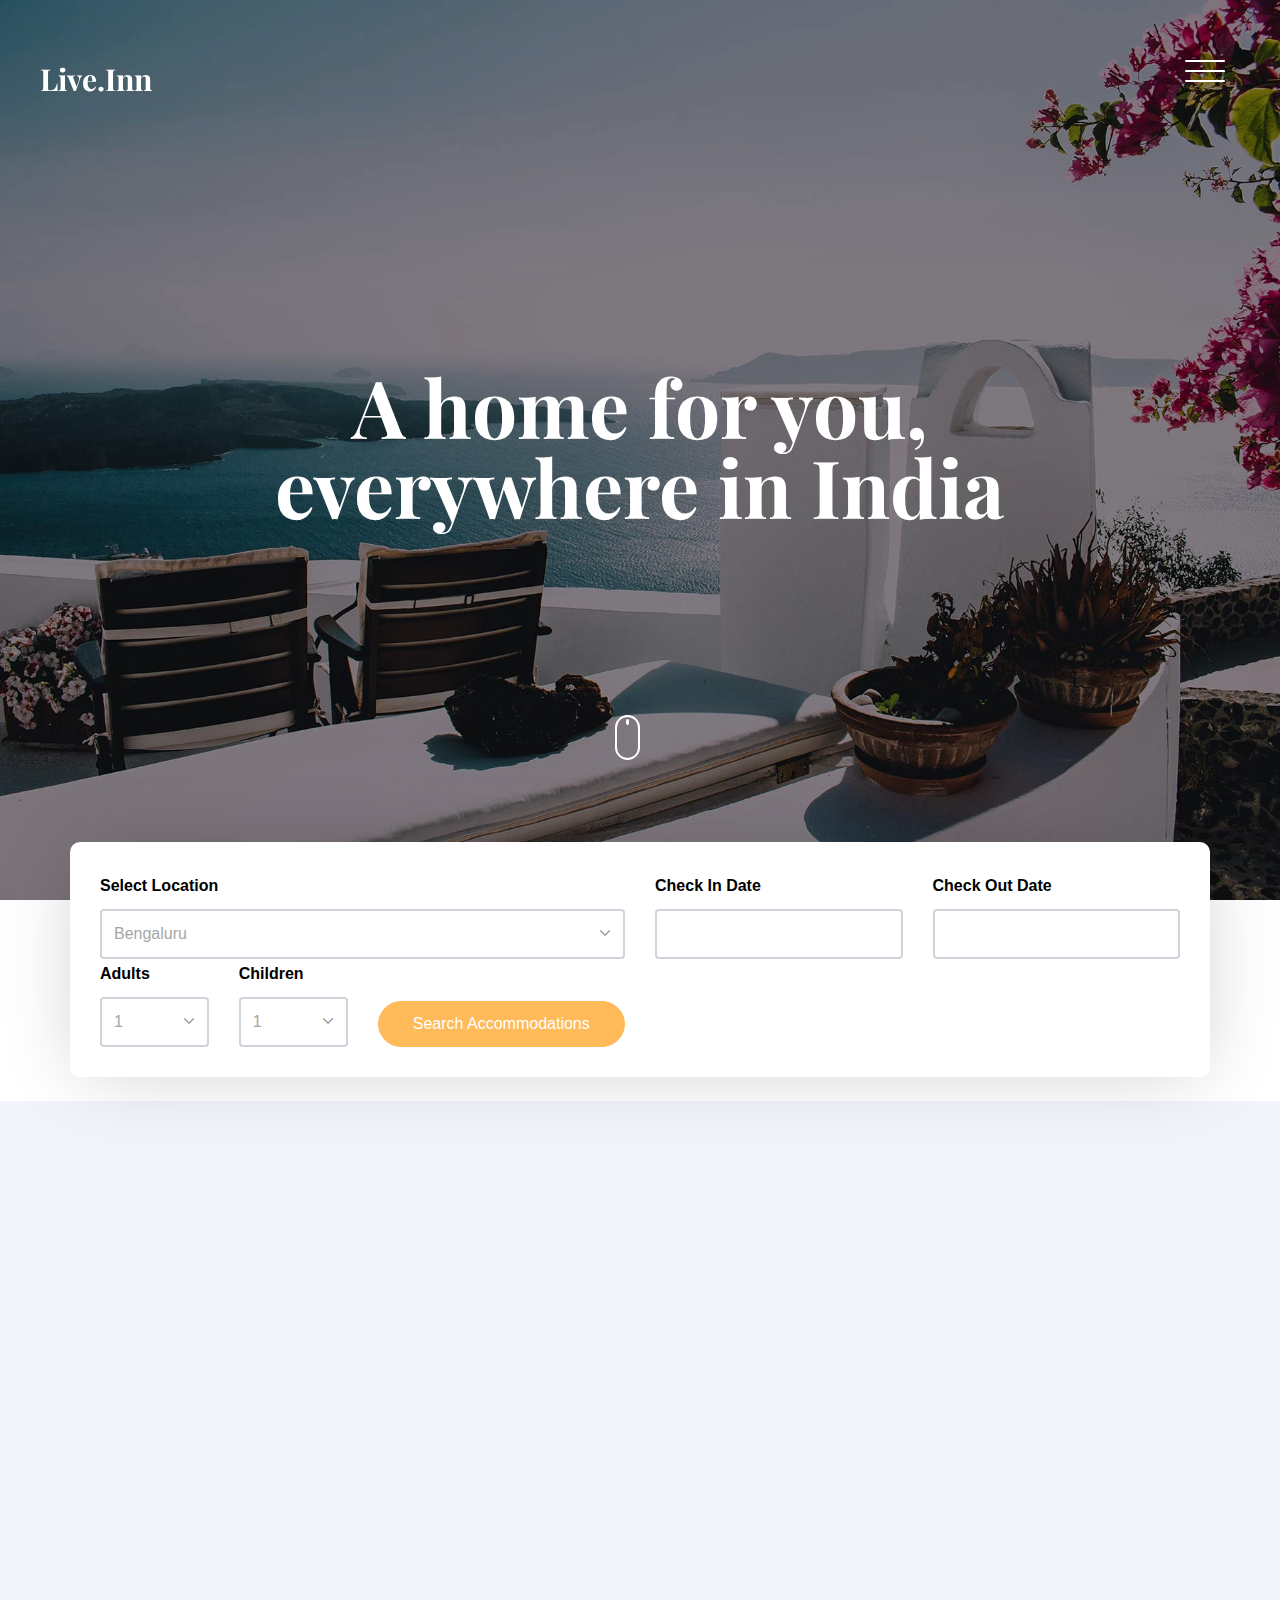
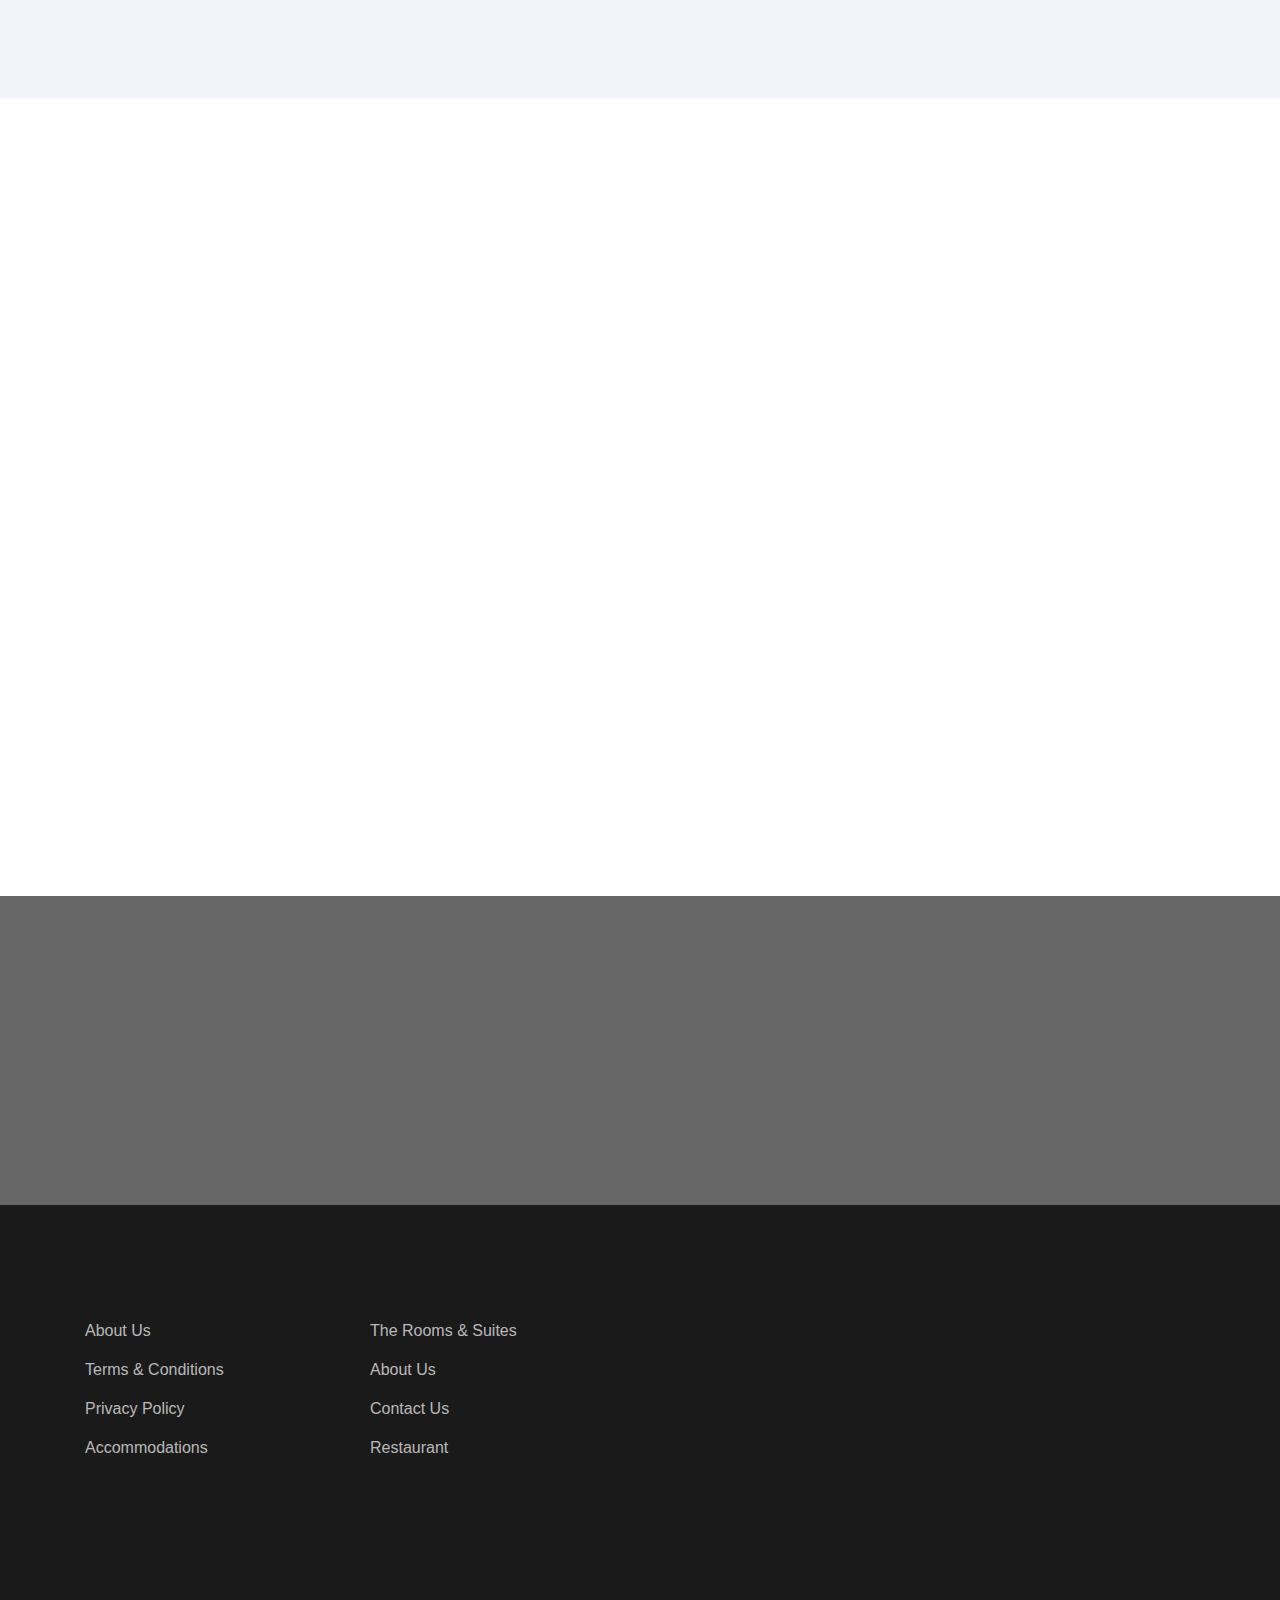
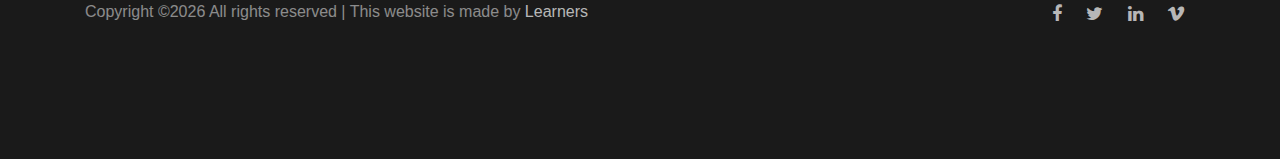
<file: index.html>
<!DOCTYPE HTML>
<html>
  <head>
    <meta charset="utf-8">
    <meta http-equiv="X-UA-Compatible" content="IE=edge">
    <title>Live.Inn</title>
    <meta name="viewport" content="width=device-width, initial-scale=1, shrink-to-fit=no">
    <meta name="description" content="" />
    <meta name="keywords" content="" />
    <meta name="author" content="" />
    <link rel="stylesheet" type="text/css" href="//fonts.googleapis.com/css?family=|Roboto+Sans:400,700|Playfair+Display:400,700">

    <link rel="stylesheet" href="css/bootstrap.min.css">
    <link rel="stylesheet" href="css/animate.css">
    <link rel="stylesheet" href="css/owl.carousel.min.css">
    <link rel="stylesheet" href="css/aos.css">
    <link rel="stylesheet" href="css/bootstrap-datepicker.css">
    <link rel="stylesheet" href="css/jquery.timepicker.css">
    <link rel="stylesheet" href="css/fancybox.min.css">
    
    <link rel="stylesheet" href="fonts/ionicons/css/ionicons.min.css">
    <link rel="stylesheet" href="fonts/fontawesome/css/font-awesome.min.css">

    <!-- Theme Style -->
    <link rel="stylesheet" href="css/style.css">
  </head>
  <body>
    
    <header class="site-header js-site-header">
      <div class="container-fluid">
        <div class="row align-items-center">
          <div class="col-6 col-lg-4 site-logo" data-aos="fade"><a href="index.html">Live.Inn</a></div>
          <div class="col-6 col-lg-8">


            <div class="site-menu-toggle js-site-menu-toggle"  data-aos="fade">
              <span></span>
              <span></span>
              <span></span>
            </div>
            <!-- END menu-toggle -->

            <div class="site-navbar js-site-navbar">
              <nav role="navigation">
                <div class="container">
                  <div class="row full-height align-items-center">
                    <div class="col-md-6 mx-auto">
                      <ul class="list-unstyled menu">
                        <li class="active"><a href="index.html">Home</a></li>
                        <li><a href="bookacomodation.html">Accomodations</a></li>
                        <li><a href="reservation.html">Host Rooms</a></li>
                        <li><a href="about.html">About</a></li>
                        <li><a href="contact.html">Contact</a></li>
                        <li><a href="login.html">Login</a></li>
                      </ul>
                    </div>
                  </div>
                </div>
              </nav>
            </div>
          </div>
        </div>
      </div>
    </header>
    <!-- END head -->

    <section class="site-hero overlay" style="background-image: url(images/hero_4.jpg)" data-stellar-background-ratio="0.5">
      <div class="container">
        <div class="row site-hero-inner justify-content-center align-items-center">
          <div class="col-md-10 text-center" data-aos="fade-up">
           
            <h1 class="heading">A home for you, everywhere in India</h1>
          </div>
        </div>
      </div>

      <a class="mouse smoothscroll" href="#next">
        <div class="mouse-icon">
          <span class="mouse-wheel"></span>
        </div>
      </a>
    </section>
    <!-- END section -->

    <section class="section pb-4">
      <div class="container">
       
        <div class="row check-availabilty" id="next">
          <div class="block-32" data-aos="fade-up" data-aos-offset="-200">

            <form action="#">
              <div class="row">
                <div class="col-md-6 mb-3 mb-md-0">
                  <label for="location" class="font-weight-bold text-black">Select Location</label>
                  <div class="field-icon-wrap">
                    <div class="icon"><span class="ion-ios-arrow-down"></span></div>
                    <select name="" id="location" class="form-control">
                      <option value="">Bengaluru</option>
                      <option value="">Mysore</option>
                      <option value="">Nagur</option>
                      <option value="">Chennai</option>
                      <option value="">Delhi</option>
                      <option value="">Calicut</option>
                      <option value="">Ooty</option>
                      <option value="">Hyderabad</option>
                      <option value="">Mumbai</option>
                      
                    </select>
                  </div>
                </div>
                <div class="col-md-6 mb-3 mb-lg-0 col-lg-3">
                  <label for="checkin_date" class="font-weight-bold text-black">Check In Date</label>
                  <div class="field-icon-wrap">
                    <div class="icon"><span class="icon-calendar"></span></div>
                    <input type="text" id="checkin_date" class="form-control">
                  </div>
                </div>
                <div class="col-md-6 mb-3 mb-lg-0 col-lg-3">
                  <label for="checkout_date" class="font-weight-bold text-black">Check Out Date</label>
                  <div class="field-icon-wrap">
                    <div class="icon"><span class="icon-calendar"></span></div>
                    <input type="text" id="checkout_date" class="form-control">
                  </div>
                </div>
                <div class="col-md-6 mb-3 mb-md-0 col-lg-3">
                 
                </div>
                <div class="col-md-6 col-lg-3 align-self-end">
                 
                </div>
              </div>
              <div class="row">
                
                <div class="col-md-6 mb-3 mb-md-0 col-lg-3">
                  <div class="row">
                    <div class="col-md-6 mb-3 mb-md-0">
                      <label for="adults" class="font-weight-bold text-black">Adults</label>
                      <div class="field-icon-wrap">
                        <div class="icon"><span class="ion-ios-arrow-down"></span></div>
                        <select name="" id="adults" class="form-control">
                          <option value="">1</option>
                          <option value="">2</option>
                          <option value="">3</option>
                          <option value="">4+</option>
                        </select>
                      </div>
                    </div>
                    <div class="col-md-6 mb-3 mb-md-0">
                      <label for="children" class="font-weight-bold text-black">Children</label>
                      <div class="field-icon-wrap">
                        <div class="icon"><span class="ion-ios-arrow-down"></span></div>
                        <select name="" id="children" class="form-control">
                          <option value="">1</option>
                          <option value="">2</option>
                          <option value="">3</option>
                          <option value="">4+</option>
                        </select>
                      </div>
                    </div>
                  </div>
                </div>
                <div class="col-md-6 col-lg-3 align-self-end">
                  <button class="btn btn-primary btn-block text-white">Search Accommodations</button>
                </div>
              </div>
            </form>
          </div>


        </div>
      </div>
    </section>

    <section class="py-5 bg-light">
      <div class="container">
        <div class="row align-items-center">
          <div class="col-md-12 col-lg-7 ml-auto order-lg-2 position-relative mb-5" data-aos="fade-up">
            <figure class="img-absolute">
              <img src="images/food-1.jpg" alt="Image" class="img-fluid">
            </figure>
            <img src="images/img_1.jpg" alt="Image" class="img-fluid rounded">
          </div>
          <div class="col-md-12 col-lg-4 order-lg-1" data-aos="fade-up">
            <h2 class="heading">Welcome!</h2>
            <p class="mb-4">Welcome to where you can book a home for yourself, anywhere in India. <br>LiveInn India will help you feel at home, while you explore the country </p>
            <p><a href="#" class="btn btn-primary text-white py-2 mr-3">Learn More</a> <span class="mr-3 font-family-serif"><em>or</em></span> <a href="https://vimeo.com/channels/staffpicks/93951774"  data-fancybox class="text-uppercase letter-spacing-1">See video</a></p>
          </div>
          
        </div>
      </div>
    </section>

    <section class="section">
      <div class="container">
        <div class="row justify-content-center text-center mb-5">
          <div class="col-md-7">
            <h2 class="heading" data-aos="fade-up">Accomodations</h2>
            <p data-aos="fade-up" data-aos-delay="100">Explore our world-class stay options for your India tour.</p>
          </div>
        </div>
        <div class="row">
          <div class="col-md-6 col-lg-4" data-aos="fade-up">
            <a href="#" class="room">
              <figure class="img-wrap">
                <img src="images/img_1.jpg" alt="Free website template" class="img-fluid mb-3">
              </figure>
              <div class="p-3 text-center room-info">
                <h2>Karnataka</h2>
                <span class="text-uppercase letter-spacing-1">starts from INR 800/per night</span>
              </div>
            </a>
          </div>

          <div class="col-md-6 col-lg-4" data-aos="fade-up">
            <a href="#" class="room">
              <figure class="img-wrap">
                <img src="images/img_2.jpg" alt="Free website template" class="img-fluid mb-3">
              </figure>
              <div class="p-3 text-center room-info">
                <h2>Maharashtra</h2>
                <span class="text-uppercase letter-spacing-1">starts from INR 500 / per night</span>
              </div>
            </a>
          </div>

          <div class="col-md-6 col-lg-4" data-aos="fade-up">
            <a href="#" class="room">
              <figure class="img-wrap">
                <img src="images/img_3.jpg" alt="Free website template" class="img-fluid mb-3">
              </figure>
              <div class="p-3 text-center room-info">
                <h2>Meghalaya</h2>
                <span class="text-uppercase letter-spacing-1">starts from INR 300 / per night</span>
              </div>
            </a>
          </div>


        </div>
      </div>
    </section>
    
    <section class="section bg-image overlay" style="background-image: url('images/hero_4.jpg');">
        <div class="container" >
          <div class="row align-items-center">
            <div class="col-12 col-md-6 text-center mb-4 mb-md-0 text-md-left" data-aos="fade-up">
              <h2 class="text-white font-weight-bold">Rent Your Accommodation And Earn. Become a Host Now!</h2>
            </div>
            <div class="col-12 col-md-6 text-center text-md-right" data-aos="fade-up" data-aos-delay="200">
              <a href="reservation.html" class="btn btn-outline-white-primary py-3 text-white px-5">Host Now</a>
            </div>
          </div>
        </div>
      </section>

    <footer class="section footer-section">
      <div class="container">
        <div class="row mb-4">
          <div class="col-md-3 mb-5">
            <ul class="list-unstyled link">
              <li><a href="#">About Us</a></li>
              <li><a href="#">Terms &amp; Conditions</a></li>
              <li><a href="#">Privacy Policy</a></li>
             <li><a href="#">Accommodations</a></li>
            </ul>
          </div>
          <div class="col-md-3 mb-5">
            <ul class="list-unstyled link">
              <li><a href="#">The Rooms &amp; Suites</a></li>
              <li><a href="#">About Us</a></li>
              <li><a href="#">Contact Us</a></li>
              <li><a href="#">Restaurant</a></li>
            </ul>
          </div>
        </div>
        <div class="row pt-5">
          <p class="col-md-6 text-left">
            <!-- Link back to Colorlib can't be removed. Template is licensed under CC BY 3.0. -->
            Copyright &copy;<script>document.write(new Date().getFullYear());</script> All rights reserved | This website is made <i class="icon-heart-o" aria-hidden="true"></i> by <a href="https://colorlib.com" target="_blank" >Learners</a>
            <!-- Link back to Colorlib can't be removed. Template is licensed under CC BY 3.0. -->
          </p>
            
          <p class="col-md-6 text-right social">
            <a href="#"><span class="fa fa-facebook"></span></a>
            <a href="#"><span class="fa fa-twitter"></span></a>
            <a href="#"><span class="fa fa-linkedin"></span></a>
            <a href="#"><span class="fa fa-vimeo"></span></a>
          </p>
        </div>
      </div>
    </footer>
    
    <script src="js/jquery-3.3.1.min.js"></script>
    <script src="js/jquery-migrate-3.0.1.min.js"></script>
    <script src="js/popper.min.js"></script>
    <script src="js/bootstrap.min.js"></script>
    <script src="js/owl.carousel.min.js"></script>
    <script src="js/jquery.stellar.min.js"></script>
    <script src="js/jquery.fancybox.min.js"></script>
    
    
    <script src="js/aos.js"></script>
    
    <script src="js/bootstrap-datepicker.js"></script> 
    <script src="js/jquery.timepicker.min.js"></script> 

    

    <script src="js/main.js"></script>
  </body>
</html>
</file>
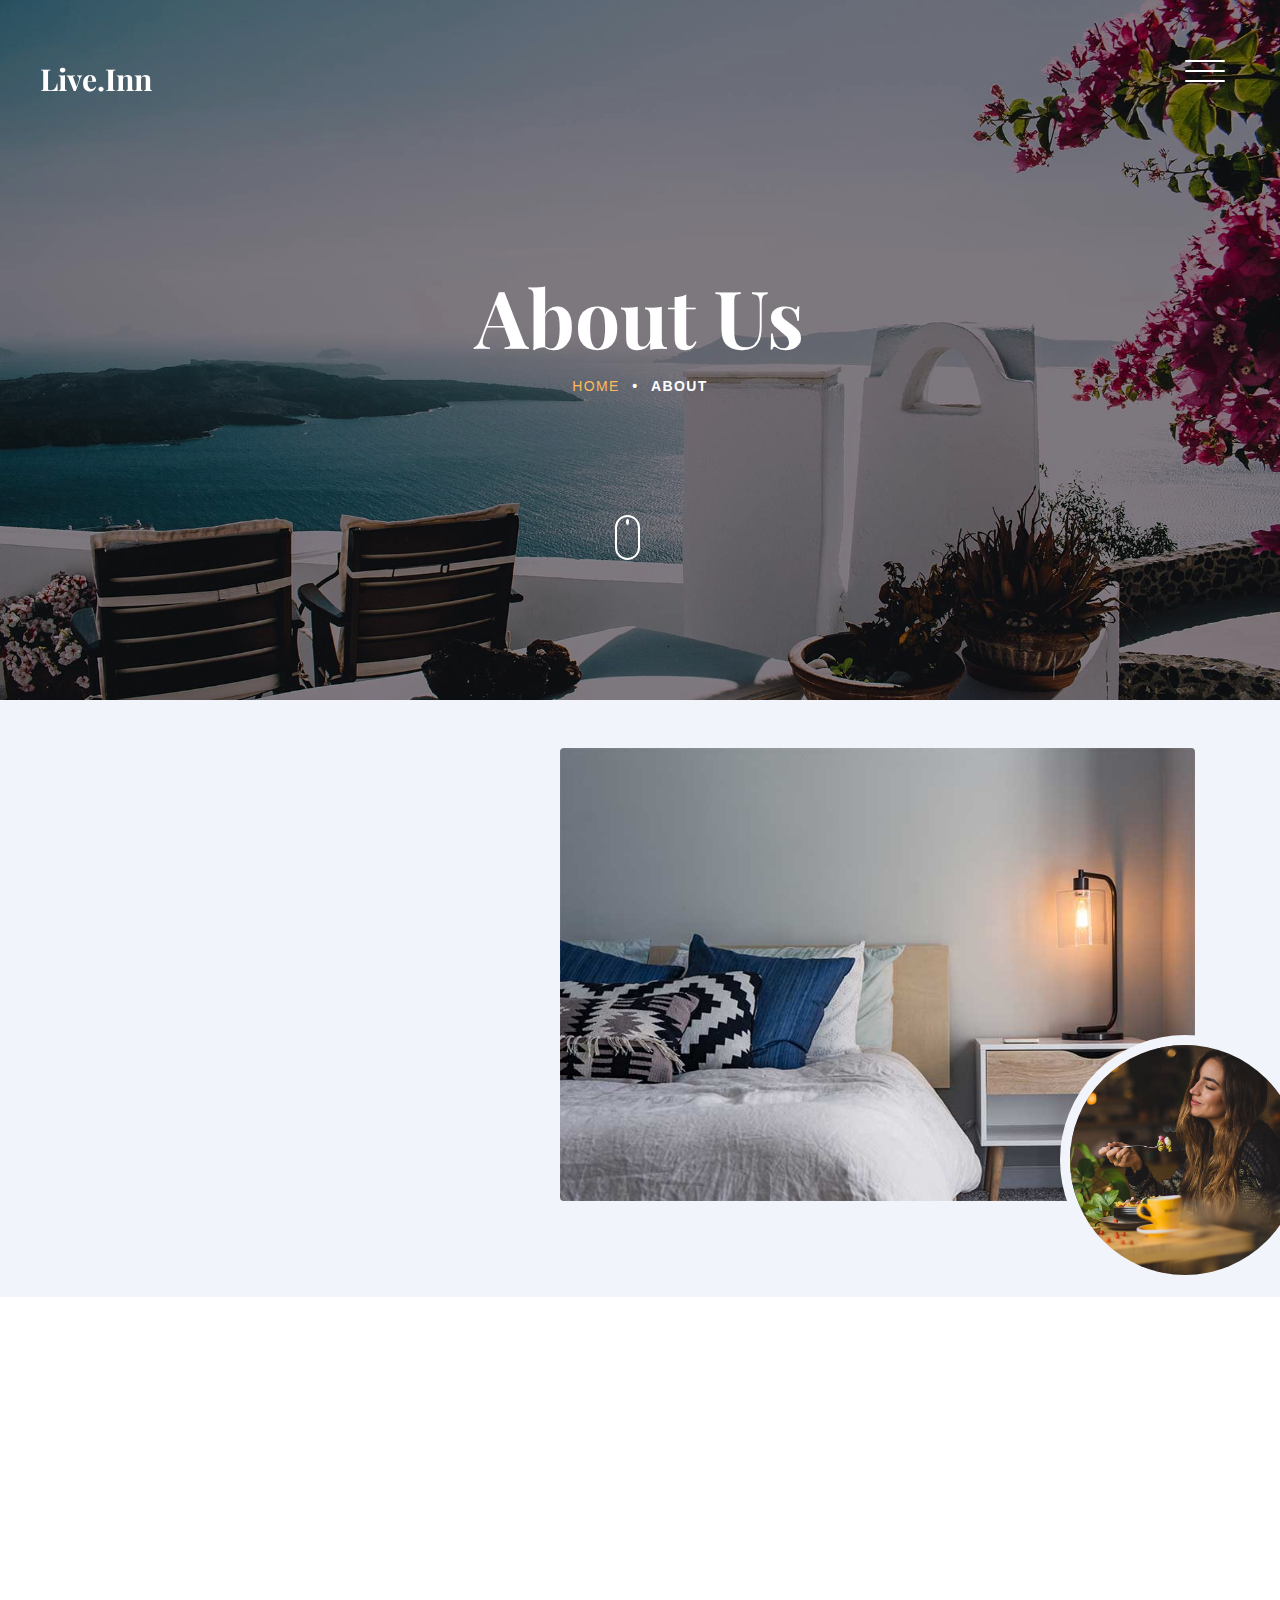
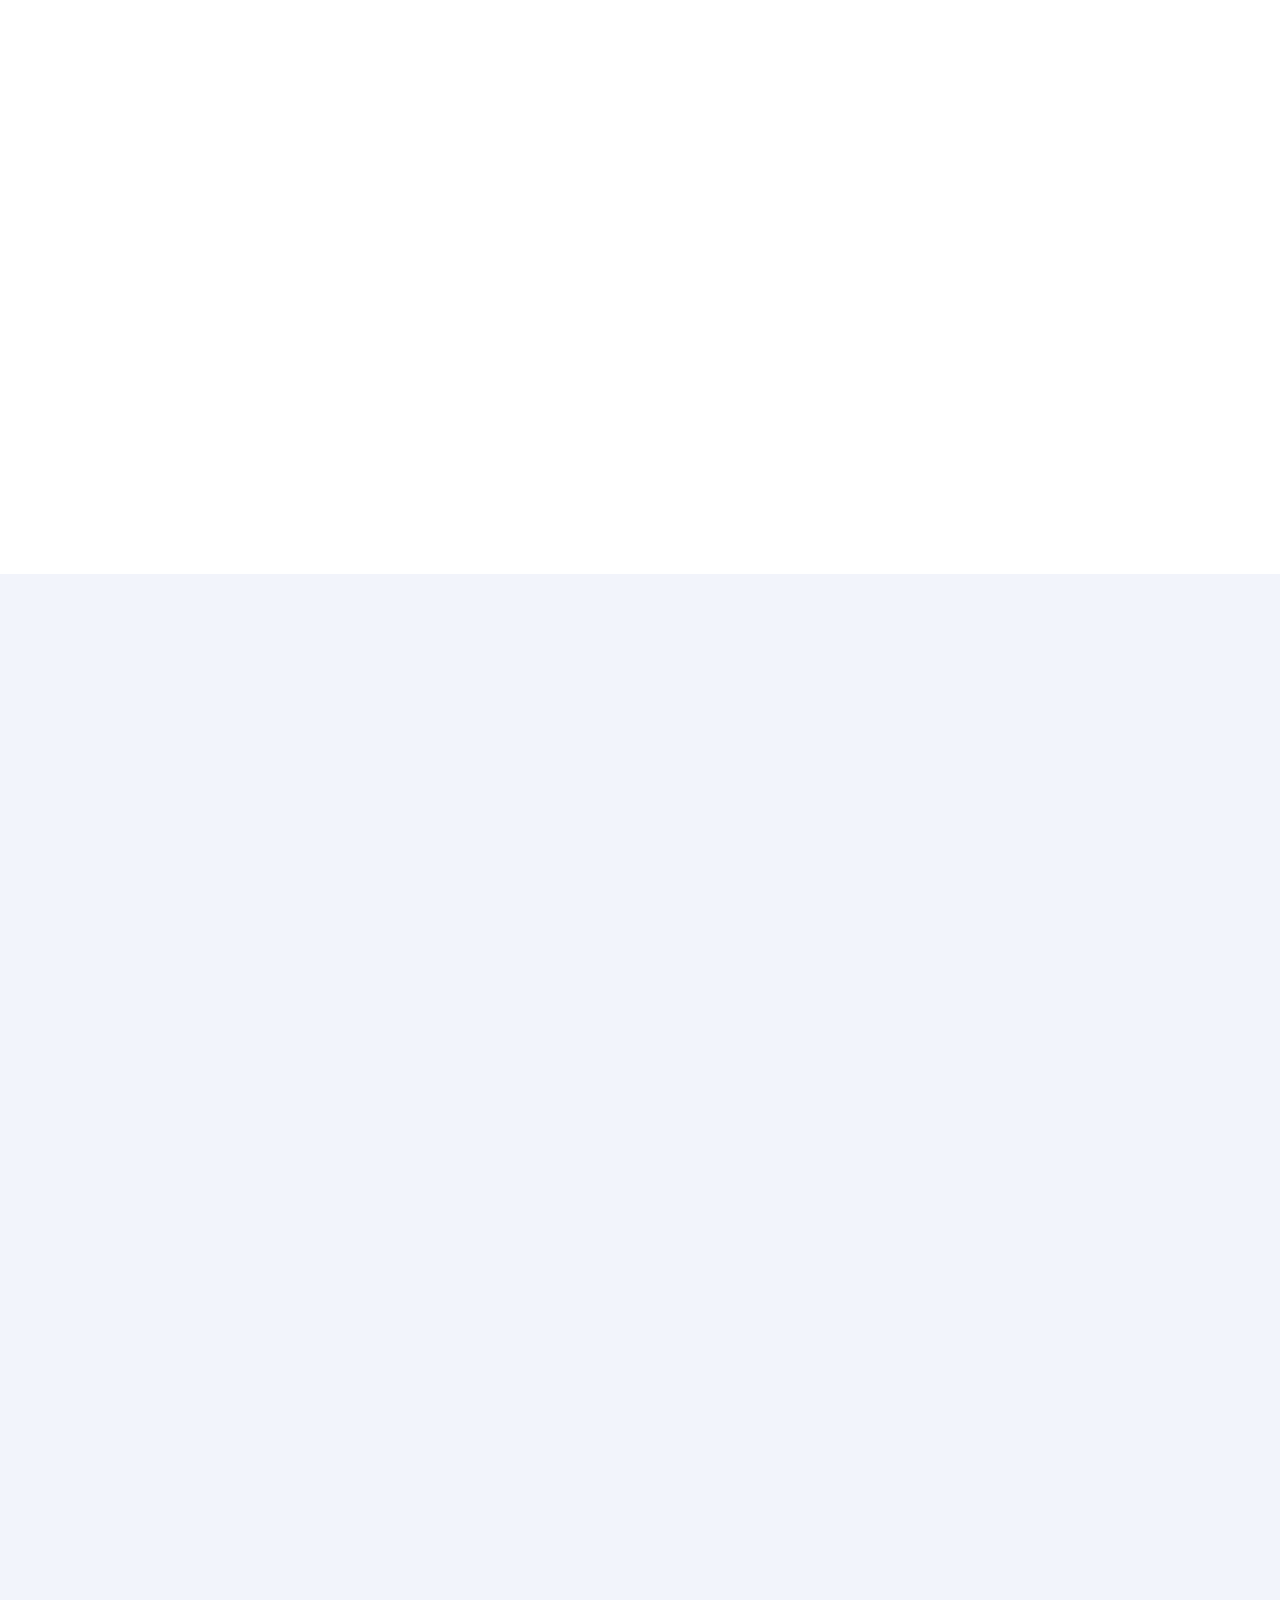
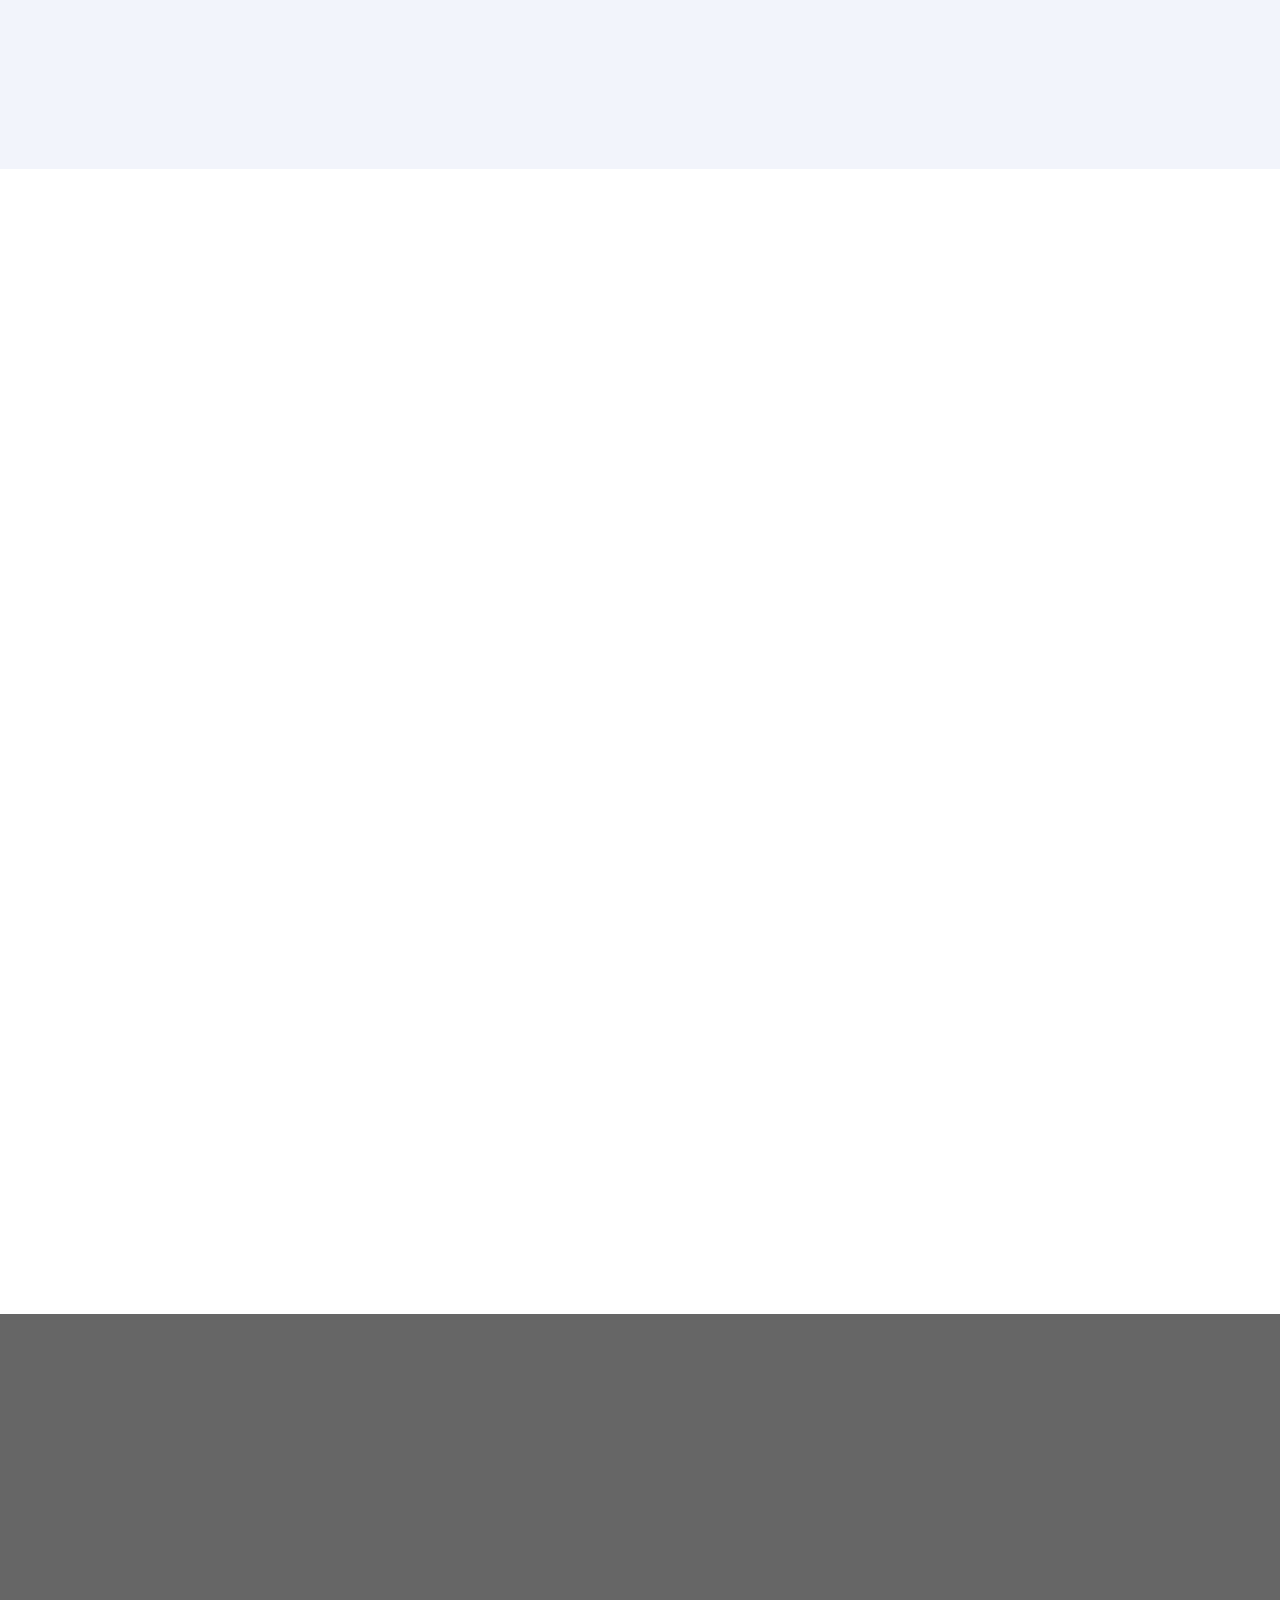
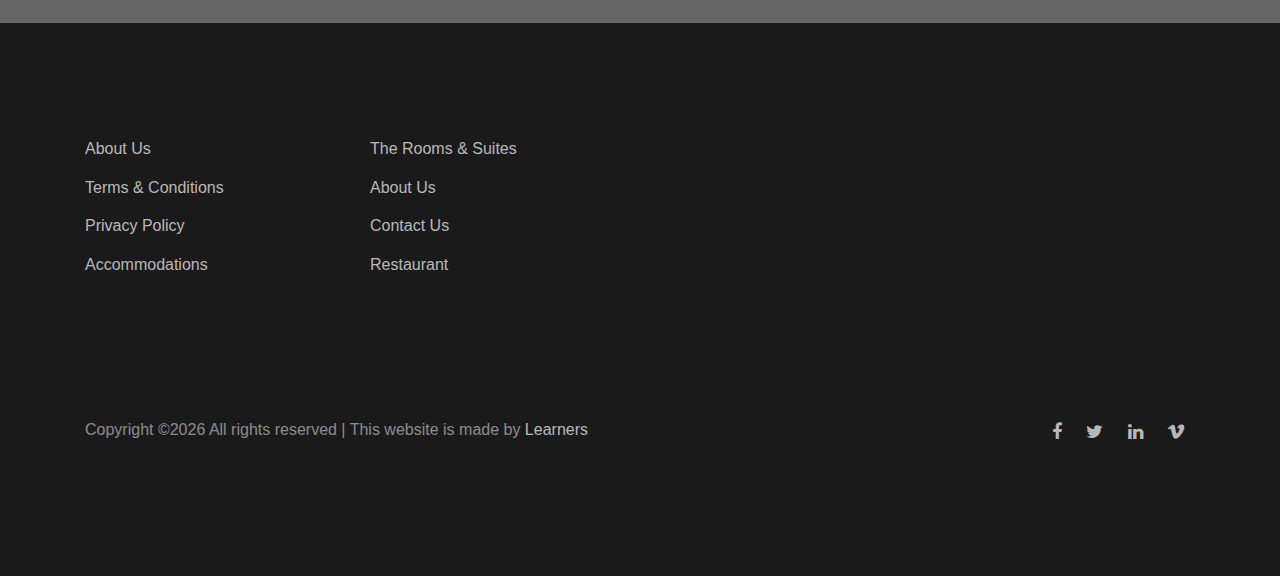
<file: about.html>
<!DOCTYPE HTML>
<html>
  <head>
    <meta charset="utf-8">
    <meta http-equiv="X-UA-Compatible" content="IE=edge">
    <title>Live.Inn</title>
    <meta name="viewport" content="width=device-width, initial-scale=1, shrink-to-fit=no">
    <meta name="description" content="" />
    <meta name="keywords" content="" />
    <meta name="author" content="" />
    <link rel="stylesheet" type="text/css" href="//fonts.googleapis.com/css?family=|Roboto+Sans:400,700|Playfair+Display:400,700">

    <link rel="stylesheet" href="css/bootstrap.min.css">
    <link rel="stylesheet" href="css/animate.css">
    <link rel="stylesheet" href="css/owl.carousel.min.css">
    <link rel="stylesheet" href="css/aos.css">
    <link rel="stylesheet" href="css/bootstrap-datepicker.css">
    <link rel="stylesheet" href="css/jquery.timepicker.css">
    <link rel="stylesheet" href="css/fancybox.min.css">
    
    <link rel="stylesheet" href="fonts/ionicons/css/ionicons.min.css">
    <link rel="stylesheet" href="fonts/fontawesome/css/font-awesome.min.css">

    <!-- Theme Style -->
    <link rel="stylesheet" href="css/style.css">
  </head>
  <body>
    
    <header class="site-header js-site-header">
      <div class="container-fluid">
        <div class="row align-items-center">
          <div class="col-6 col-lg-4 site-logo" data-aos="fade"><a href="index.html">Live.Inn</a></div>
          <div class="col-6 col-lg-8">


            <div class="site-menu-toggle js-site-menu-toggle"  data-aos="fade">
              <span></span>
              <span></span>
              <span></span>
            </div>
            <!-- END menu-toggle -->

            <div class="site-navbar js-site-navbar">
              <nav role="navigation">
                <div class="container">
                  <div class="row full-height align-items-center">
                    <div class="col-md-6 mx-auto">
                      <ul class="list-unstyled menu">
                        <li><a href="index.html">Home</a></li>
                        <li><a href="bookacomodation.html">Accommodations</a></li>
                        <li><a href="reservation.html">Host Rooms</a></li>
                        <li class="active"><a href="about.html">About</a></li>
                        <li><a href="contact.html">Contact</a></li>
                        <li><a href="login.html">Login</a></li>

                      </ul>
                    </div>
                  </div>
                </div>
              </nav>
            </div>
          </div>
        </div>
      </div>
    </header>
    <!-- END head -->

    <section class="site-hero inner-page overlay" style="background-image: url(images/hero_4.jpg)" data-stellar-background-ratio="0.5">
      <div class="container">
        <div class="row site-hero-inner justify-content-center align-items-center">
          <div class="col-md-10 text-center" data-aos="fade">
            <h1 class="heading mb-3">About Us</h1>
            <ul class="custom-breadcrumbs mb-4">
              <li><a href="index.html">Home</a></li>
              <li>&bullet;</li>
              <li>About</li>
            </ul>
          </div>
        </div>
      </div>

      <a class="mouse smoothscroll" href="#next">
        <div class="mouse-icon">
          <span class="mouse-wheel"></span>
        </div>
      </a>
    </section>
    <!-- END section -->

    <section class="py-5 bg-light" id="next">
      <div class="container">
        <div class="row align-items-center">
          <div class="col-md-12 col-lg-7 ml-auto order-lg-2 position-relative mb-5" data-aos="fade-up">
            <figure class="img-absolute">
              <img src="images/food-1.jpg" alt="Free Website Template by Templateux" class="img-fluid">
            </figure>
            <img src="images/img_1.jpg" alt="Image" class="img-fluid rounded">
          </div>
          <div class="col-md-12 col-lg-4 order-lg-1" data-aos="fade-up">
            <h2 class="heading">Welcome!</h2>
            <p class="mb-4">Far far away, behind the word mountains, far from the countries Vokalia and Consonantia, there live the blind texts. Separated they live in Bookmarksgrove right at the coast of the Semantics, a large language ocean.</p>
            <p><a href="#" class="btn btn-primary text-white py-2 mr-3">Learn More</a> <span class="mr-3 font-family-serif"><em>or</em></span> <a href="https://vimeo.com/channels/staffpicks/93951774"  data-fancybox class="text-uppercase letter-spacing-1">See video</a></p>
          </div>
          
        </div>
      </div>
    </section>

    <div class="container section">

      <div class="row justify-content-center text-center mb-5">
        <div class="col-md-7 mb-5">
          <h2 class="heading" data-aos="fade-up">Leadership</h2>
        </div>
      </div>

      <div class="row">
        <div class="col-md-6 col-lg-4" data-aos="fade-up" data-aos-delay="100">
          <div class="block-2">
            <div class="flipper">
              <div class="front" style="background-image: url(images/person_3.jpg);">
                <div class="box">
                  <h2>Will Peters</h2>
                  <p>President</p>
                </div>
              </div>
              <div class="back">
                <!-- back content -->
                <blockquote>
                  <p>&ldquo;Even the all-powerful Pointing has no control about the blind texts it is an almost unorthographic life One day however a small line of blind text by the name of Lorem Ipsum decided to leave for the far World of Grammar.&rdquo;</p>
                </blockquote>
                <div class="author d-flex">
                  <div class="image mr-3 align-self-center">
                    <img src="images/person_3.jpg" alt="">
                  </div>
                  <div class="name align-self-center">Will Peters <span class="position">President</span></div>
                </div>
              </div>
            </div>
          </div> <!-- .flip-container -->
        </div>

        <div class="col-md-6 col-lg-4" data-aos="fade-up" data-aos-delay="200">
          <div class="block-2"> <!-- .hover -->
            <div class="flipper">
              <div class="front" style="background-image: url(images/person_1.jpg);">
                <div class="box">
                  <h2>Jane Williams</h2>
                  <p>Business Manager</p>
                </div>
              </div>
              <div class="back">
                <!-- back content -->
                <blockquote>
                  <p>&ldquo;Even the all-powerful Pointing has no control about the blind texts it is an almost unorthographic life One day however a small line of blind text by the name of Lorem Ipsum decided to leave for the far World of Grammar.&rdquo;</p>
                </blockquote>
                <div class="author d-flex">
                  <div class="image mr-3 align-self-center">
                    <img src="images/person_1.jpg" alt="">
                  </div>
                  <div class="name align-self-center">Jane Williams <span class="position">Business Manager</span></div>
                </div>
              </div>
            </div>
          </div> <!-- .flip-container -->
        </div>

        <div class="col-md-6 col-lg-4" data-aos="fade-up" data-aos-delay="300">
          <div class="block-2">
            <div class="flipper">
              <div class="front" style="background-image: url(images/person_2.jpg);">
                <div class="box">
                  <h2>Jeffrey Neddery</h2>
                  <p>Marketing Director</p>
                </div>
              </div>
              <div class="back">
                <!-- back content -->
                <blockquote>
                  <p>&ldquo;Even the all-powerful Pointing has no control about the blind texts it is an almost unorthographic life One day however a small line of blind text by the name of Lorem Ipsum decided to leave for the far World of Grammar.&rdquo;</p>
                </blockquote>
                <div class="author d-flex">
                  <div class="image mr-3 align-self-center">
                    <img src="images/person_2.jpg" alt="">
                  </div>
                  <div class="name align-self-center">Jeffrey Neddery <span class="position">Marketing Director</span></div>
                </div>
              </div>
            </div>
          </div> <!-- .flip-container -->
        </div>
      </div>
    </div>
    <!-- END .block-2 -->

    <section class="section slider-section bg-light">
      <div class="container">
        <div class="row justify-content-center text-center mb-5">
          <div class="col-md-7">
            <h2 class="heading" data-aos="fade-up">Photos</h2>
            <p data-aos="fade-up" data-aos-delay="100">Far far away, behind the word mountains, far from the countries Vokalia and Consonantia, there live the blind texts. Separated they live in Bookmarksgrove right at the coast of the Semantics, a large language ocean.</p>
          </div>
        </div>
        <div class="row">
          <div class="col-md-12">
            <div class="home-slider major-caousel owl-carousel mb-5" data-aos="fade-up" data-aos-delay="200">
              <div class="slider-item">
                <a href="images/slider-1.jpg" data-fancybox="images" data-caption="Caption for this image"><img src="images/slider-1.jpg" alt="Image placeholder" class="img-fluid"></a>
              </div>
              <div class="slider-item">
                <a href="images/slider-2.jpg" data-fancybox="images" data-caption="Caption for this image"><img src="images/slider-2.jpg" alt="Image placeholder" class="img-fluid"></a>
              </div>
              <div class="slider-item">
                <a href="images/slider-3.jpg" data-fancybox="images" data-caption="Caption for this image"><img src="images/slider-3.jpg" alt="Image placeholder" class="img-fluid"></a>
              </div>
              <div class="slider-item">
                <a href="images/slider-4.jpg" data-fancybox="images" data-caption="Caption for this image"><img src="images/slider-4.jpg" alt="Image placeholder" class="img-fluid"></a>
              </div>
              <div class="slider-item">
                <a href="images/slider-5.jpg" data-fancybox="images" data-caption="Caption for this image"><img src="images/slider-5.jpg" alt="Image placeholder" class="img-fluid"></a>
              </div>
              <div class="slider-item">
                <a href="images/slider-6.jpg" data-fancybox="images" data-caption="Caption for this image"><img src="images/slider-6.jpg" alt="Image placeholder" class="img-fluid"></a>
              </div>
              <div class="slider-item">
                <a href="images/slider-7.jpg" data-fancybox="images" data-caption="Caption for this image"><img src="images/slider-7.jpg" alt="Image placeholder" class="img-fluid"></a>
              </div>
            </div>
            <!-- END slider -->
          </div>
        
        </div>
      </div>
    </section>
    <!-- END section -->

    <div class="section">
      <div class="container">

        <div class="row justify-content-center text-center mb-5">
          <div class="col-md-7 mb-5">
            <h2 class="heading" data-aos="fade">History</h2>
          </div>
        </div>

        <div class="row justify-content-center">
          <div class="col-md-8">
            <div class="timeline-item" date-is='2019' data-aos="fade">
              <h3>More Branches Worldwide</h3>
              <p>Far far away, behind the word mountains, far from the countries Vokalia and Consonantia, there live the blind texts. Separated they live in Bookmarksgrove right at the coast of the Semantics, a large language ocean.</p>
              <p>A small river named Duden flows by their place and supplies it with the necessary regelialia. It is a paradisematic country, in which roasted parts of sentences fly into your mouth.</p>
            </div>
            
            <div class="timeline-item" date-is='2011' data-aos="fade">
              <h3>Company Full Blast</h3>
              <p>
                Far far away, behind the word mountains, far from the countries Vokalia and Consonantia, there live the blind texts. Separated they live in Bookmarksgrove right at the coast of the Semantics, a large language ocean.
              </p>
            </div>
            
            <div class="timeline-item" date-is='2008' data-aos="fade">
              <h3>The Birth of the Company</h3>
              <p>
                Far far away, behind the word mountains, far from the countries Vokalia and Consonantia, there live the blind texts. Separated they live in Bookmarksgrove right at the coast of the Semantics, a large language ocean.
              </p>
            </div>
          </div>
        </div>
        

      </div>
    </div>

    
    
    <section class="section bg-image overlay" style="background-image: url('images/hero_4.jpg');">
      <div class="container" >
        <div class="row align-items-center">
          <div class="col-12 col-md-6 text-center mb-4 mb-md-0 text-md-left" data-aos="fade-up">
            <h2 class="text-white font-weight-bold">Rent Your Accommodation And Earn. Become a Host Now!</h2>
          </div>
          <div class="col-12 col-md-6 text-center text-md-right" data-aos="fade-up" data-aos-delay="200">
            <a href="reservation.html" class="btn btn-outline-white-primary py-3 text-white px-5">Host Now</a>
          </div>
        </div>
      </div>
    </section>

  <footer class="section footer-section">
    <div class="container">
      <div class="row mb-4">
        <div class="col-md-3 mb-5">
          <ul class="list-unstyled link">
            <li><a href="#">About Us</a></li>
            <li><a href="#">Terms &amp; Conditions</a></li>
            <li><a href="#">Privacy Policy</a></li>
           <li><a href="#">Accommodations</a></li>
          </ul>
        </div>
        <div class="col-md-3 mb-5">
          <ul class="list-unstyled link">
            <li><a href="#">The Rooms &amp; Suites</a></li>
            <li><a href="#">About Us</a></li>
            <li><a href="#">Contact Us</a></li>
            <li><a href="#">Restaurant</a></li>
          </ul>
        </div>
      </div>
      <div class="row pt-5">
        <p class="col-md-6 text-left">
          <!-- Link back to Colorlib can't be removed. Template is licensed under CC BY 3.0. -->
          Copyright &copy;<script>document.write(new Date().getFullYear());</script> All rights reserved | This website is made <i class="icon-heart-o" aria-hidden="true"></i> by <a href="https://colorlib.com" target="_blank" >Learners</a>
          <!-- Link back to Colorlib can't be removed. Template is licensed under CC BY 3.0. -->
        </p>
          
        <p class="col-md-6 text-right social">
          <a href="#"><span class="fa fa-facebook"></span></a>
          <a href="#"><span class="fa fa-twitter"></span></a>
          <a href="#"><span class="fa fa-linkedin"></span></a>
          <a href="#"><span class="fa fa-vimeo"></span></a>
        </p>
      </div>
    </div>
  </footer>
    
    <script src="js/jquery-3.3.1.min.js"></script>
    <script src="js/jquery-migrate-3.0.1.min.js"></script>
    <script src="js/popper.min.js"></script>
    <script src="js/bootstrap.min.js"></script>
    <script src="js/owl.carousel.min.js"></script>
    <script src="js/jquery.stellar.min.js"></script>
    <script src="js/jquery.fancybox.min.js"></script>
    
    
    <script src="js/aos.js"></script>
    
    <script src="js/bootstrap-datepicker.js"></script> 
    <script src="js/jquery.timepicker.min.js"></script> 

    

    <script src="js/main.js"></script>
  </body>
</html>
</file>
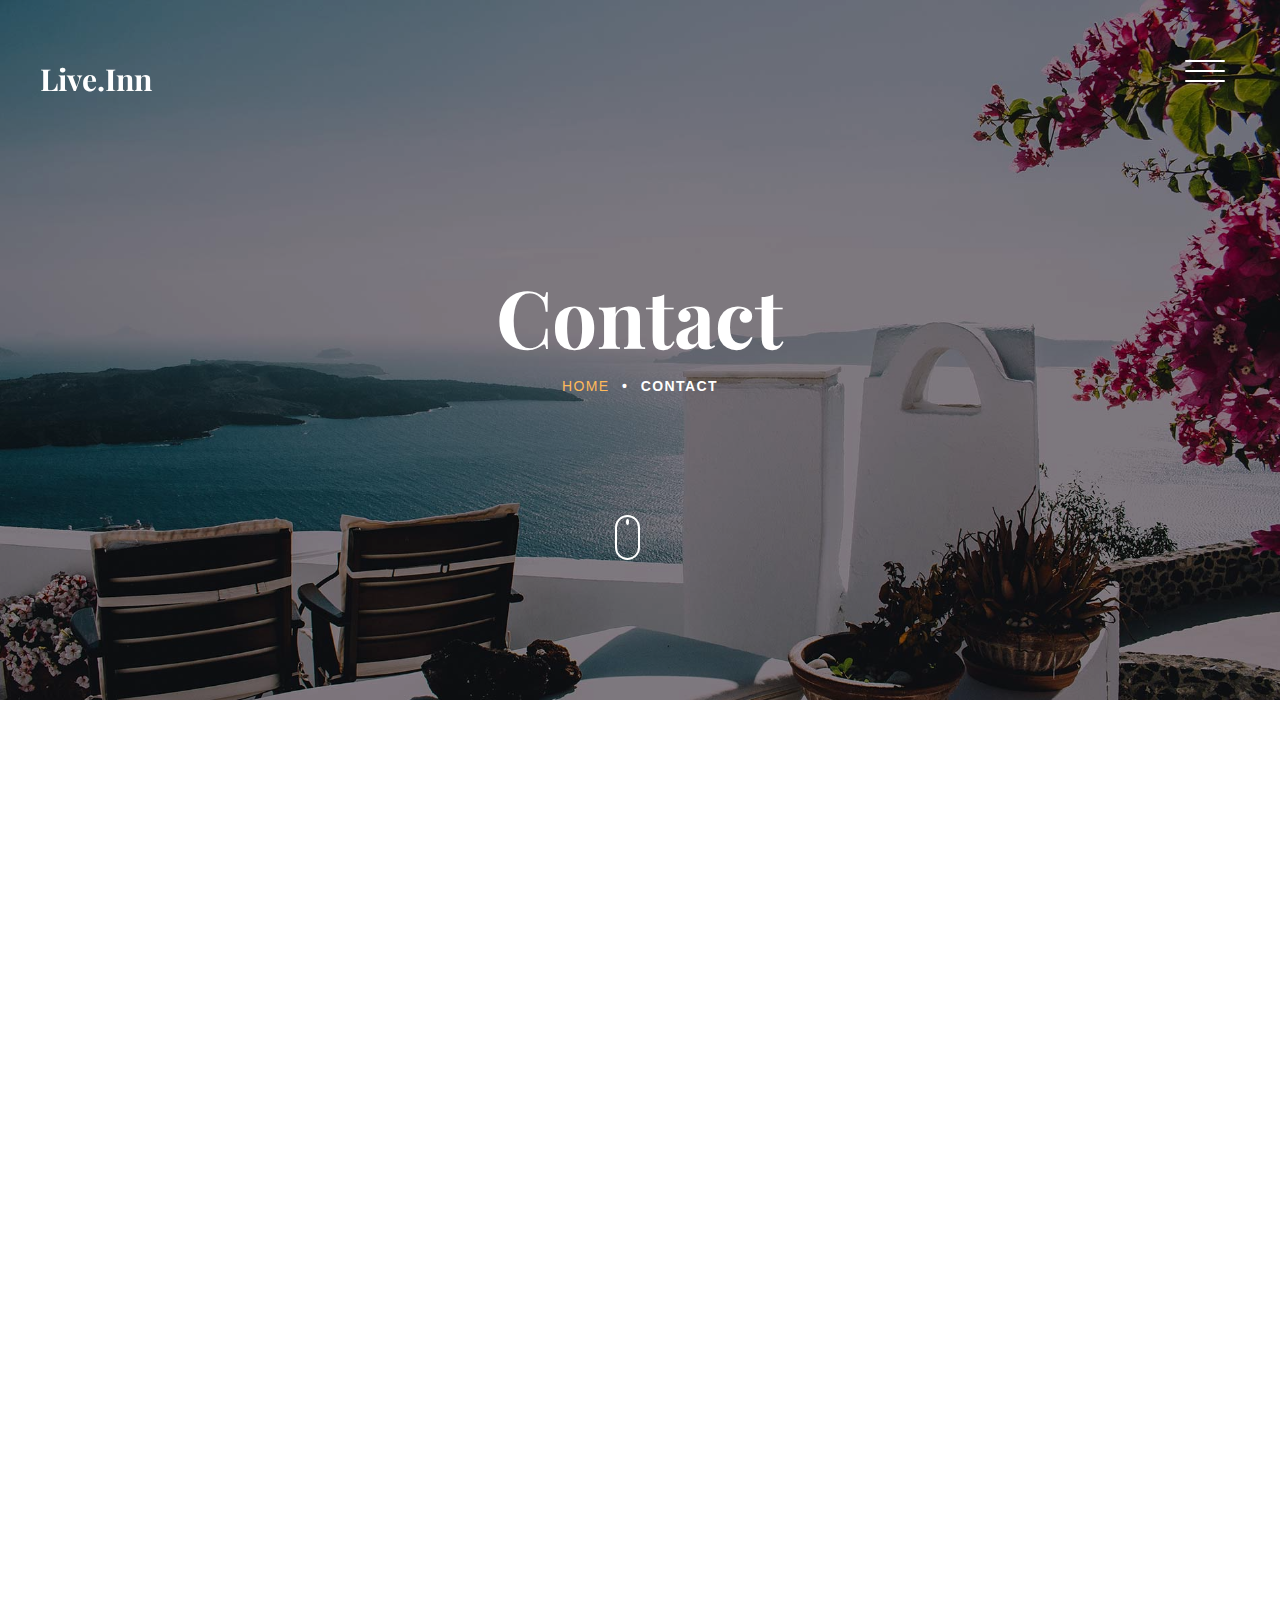
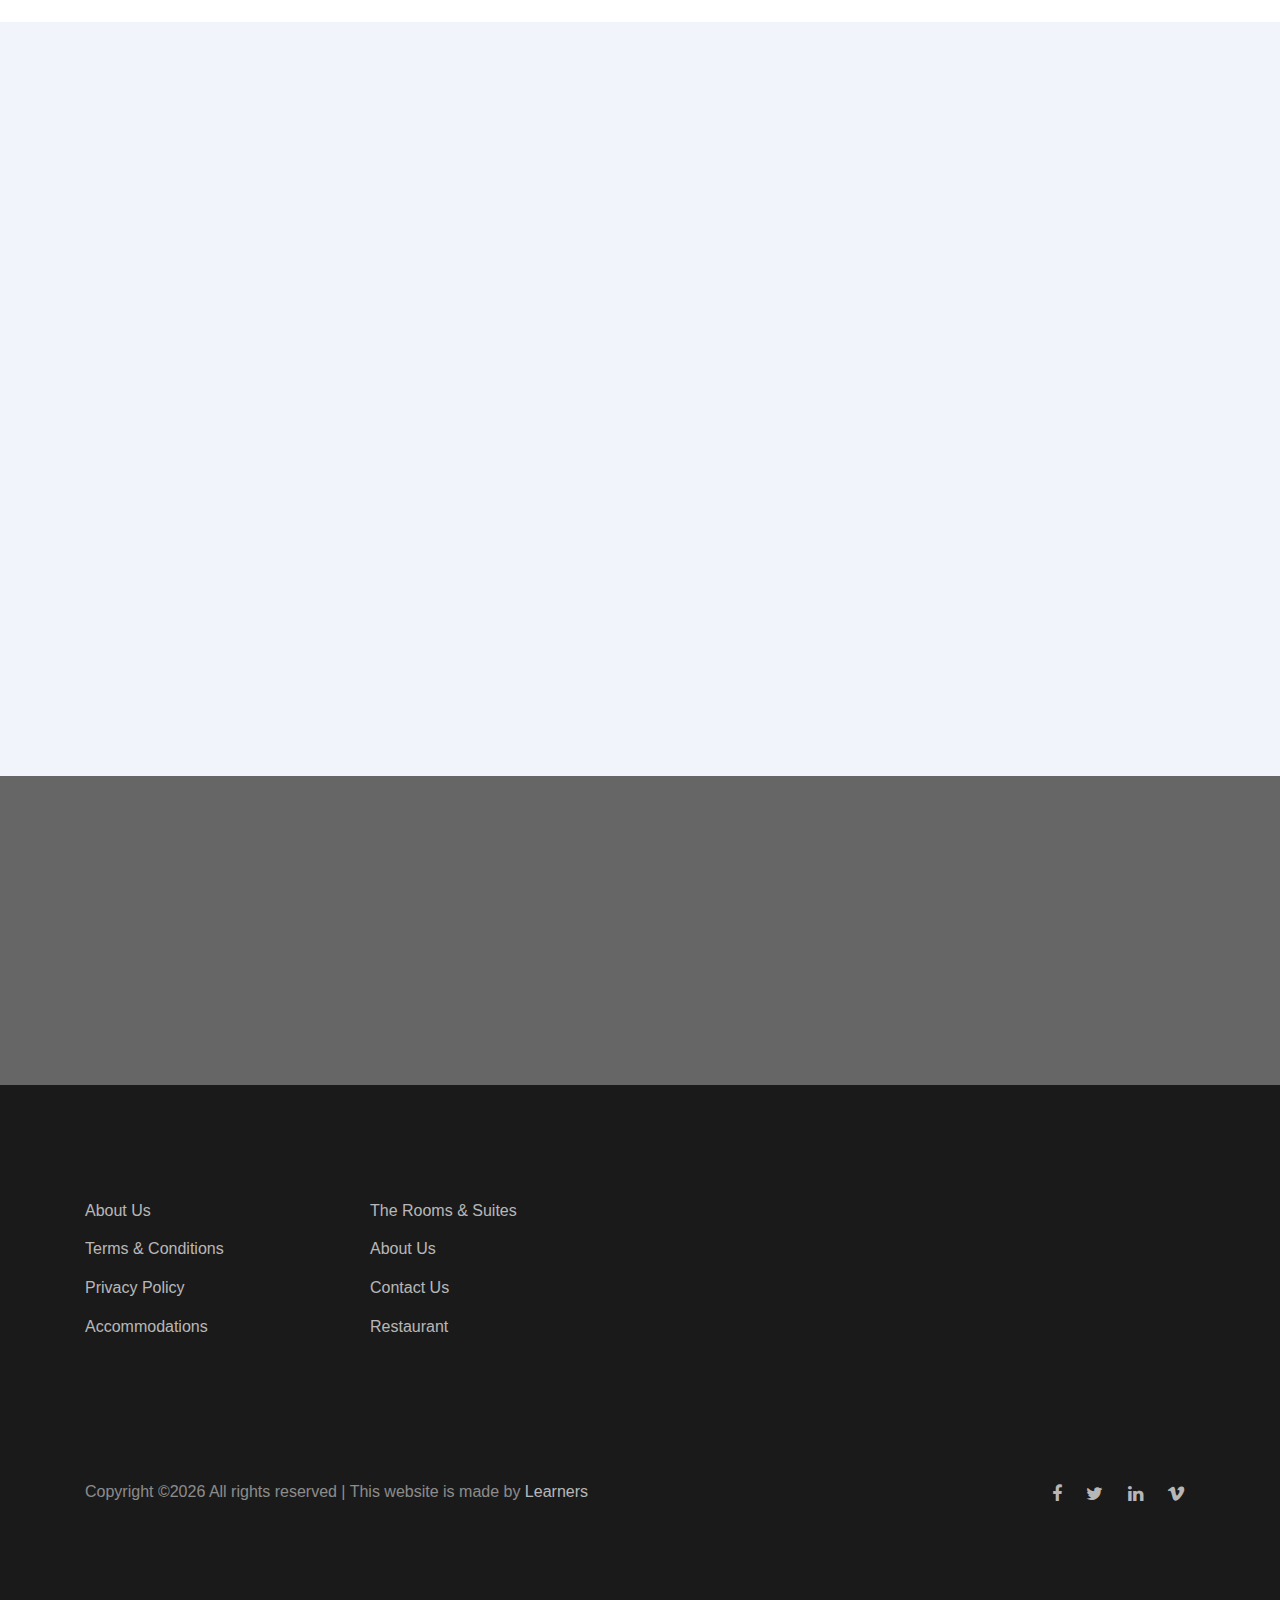
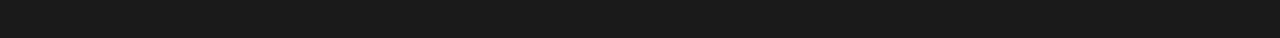
<file: contact.html>
<!DOCTYPE HTML>
<html>
  <head>
    <meta charset="utf-8">
    <meta http-equiv="X-UA-Compatible" content="IE=edge">
    <title>Live.Inn</title>
    <meta name="viewport" content="width=device-width, initial-scale=1, shrink-to-fit=no">
    <meta name="description" content="" />
    <meta name="keywords" content="" />
    <meta name="author" content="" />
    <link rel="stylesheet" type="text/css" href="//fonts.googleapis.com/css?family=|Roboto+Sans:400,700|Playfair+Display:400,700">

    <link rel="stylesheet" href="css/bootstrap.min.css">
    <link rel="stylesheet" href="css/animate.css">
    <link rel="stylesheet" href="css/owl.carousel.min.css">
    <link rel="stylesheet" href="css/aos.css">
    <link rel="stylesheet" href="css/bootstrap-datepicker.css">
    <link rel="stylesheet" href="css/jquery.timepicker.css">
    <link rel="stylesheet" href="css/fancybox.min.css">
    
    <link rel="stylesheet" href="fonts/ionicons/css/ionicons.min.css">
    <link rel="stylesheet" href="fonts/fontawesome/css/font-awesome.min.css">

    <!-- Theme Style -->
    <link rel="stylesheet" href="css/style.css">
  </head>
  <body>
    
    <header class="site-header js-site-header">
      <div class="container-fluid">
        <div class="row align-items-center">
          <div class="col-6 col-lg-4 site-logo" data-aos="fade"><a href="index.html">Live.Inn</a></div>
          <div class="col-6 col-lg-8">


            <div class="site-menu-toggle js-site-menu-toggle"  data-aos="fade">
              <span></span>
              <span></span>
              <span></span>
            </div>
            <!-- END menu-toggle -->

            <div class="site-navbar js-site-navbar">
              <nav role="navigation">
                <div class="container">
                  <div class="row full-height align-items-center">
                    <div class="col-md-6 mx-auto">
                      <ul class="list-unstyled menu">
                        <li><a href="index.html">Home</a></li>
                        <li><a href="bookacomodation.html">Accommodations</a></li>
                        <li><a href="reservation.html">Host Rooms</a></li>
                        <li><a href="about.html">About</a></li>
                        <li class="active"><a href="contact.html">Contact</a></li>
                        <li><a href="login.html">Login</a></li>
                        
                      </ul>
                    </div>
                  </div>
                </div>
              </nav>
            </div>
          </div>
        </div>
      </div>
    </header>
    <!-- END head -->

    <section class="site-hero inner-page overlay" style="background-image: url(images/hero_4.jpg)" data-stellar-background-ratio="0.5">
      <div class="container">
        <div class="row site-hero-inner justify-content-center align-items-center">
          <div class="col-md-10 text-center" data-aos="fade">
            <h1 class="heading mb-3">Contact</h1>
            <ul class="custom-breadcrumbs mb-4">
              <li><a href="index.html">Home</a></li>
              <li>&bullet;</li>
              <li>Contact</li>
            </ul>
          </div>
        </div>
      </div>

      <a class="mouse smoothscroll" href="#next">
        <div class="mouse-icon">
          <span class="mouse-wheel"></span>
        </div>
      </a>
    </section>
    <!-- END section -->

    <section class="section contact-section" id="next">
      <div class="container">
        <div class="row">
          <div class="col-md-7" data-aos="fade-up" data-aos-delay="100">
            
            <form action="#" method="post" class="bg-white p-md-5 p-4 mb-5 border">
              <div class="row">
                <div class="col-md-6 form-group">
                  <label for="name">Name</label>
                  <input type="text" id="name" class="form-control ">
                </div>
                <div class="col-md-6 form-group">
                  <label for="phone">Phone</label>
                  <input type="text" id="phone" class="form-control ">
                </div>
              </div>
          
              <div class="row">
                <div class="col-md-12 form-group">
                  <label for="email">Email</label>
                  <input type="email" id="email" class="form-control ">
                </div>
              </div>
              <div class="row mb-4">
                <div class="col-md-12 form-group">
                  <label for="message">Write Message</label>
                  <textarea name="message" id="message" class="form-control " cols="30" rows="8"></textarea>
                </div>
              </div>
              <div class="row">
                <div class="col-md-6 form-group">
                  <input type="submit" value="Send Message" class="btn btn-primary text-white font-weight-bold">
                </div>
              </div>
            </form>

          </div>
          <div class="col-md-5" data-aos="fade-up" data-aos-delay="200">
            <div class="row">
              <div class="col-md-10 ml-auto contact-info">
                <p><span class="d-block">Address:</span> <span> 98 West 21th Street, Suite 721 New York NY 10016</span></p>
                <p><span class="d-block">Phone:</span> <span> (+1) 234 4567 8910</span></p>
                <p><span class="d-block">Email:</span> <span> info@domain.com</span></p>
              </div>
            </div>
          </div>
        </div>
      </div>
    </section>

    <section class="section testimonial-section bg-light">
      <div class="container">
        <div class="row justify-content-center text-center mb-5">
          <div class="col-md-7">
            <h2 class="heading" data-aos="fade-up">People Says</h2>
          </div>
        </div>
        <div class="row">
          <div class="js-carousel-2 owl-carousel mb-5" data-aos="fade-up" data-aos-delay="200">
            
            <div class="testimonial text-center slider-item">
              <div class="author-image mb-3">
                <img src="images/person_1.jpg" alt="Image placeholder" class="rounded-circle mx-auto">
              </div>
              <blockquote>

                <p>&ldquo;A small river named Duden flows by their place and supplies it with the necessary regelialia. It is a paradisematic country, in which roasted parts of sentences fly into your mouth.&rdquo;</p>
              </blockquote>
              <p><em>&mdash; Jean Smith</em></p>
            </div> 

            <div class="testimonial text-center slider-item">
              <div class="author-image mb-3">
                <img src="images/person_2.jpg" alt="Image placeholder" class="rounded-circle mx-auto">
              </div>
              <blockquote>
                <p>&ldquo;Even the all-powerful Pointing has no control about the blind texts it is an almost unorthographic life One day however a small line of blind text by the name of Lorem Ipsum decided to leave for the far World of Grammar.&rdquo;</p>
              </blockquote>
              <p><em>&mdash; John Doe</em></p>
            </div>

            <div class="testimonial text-center slider-item">
              <div class="author-image mb-3">
                <img src="images/person_3.jpg" alt="Image placeholder" class="rounded-circle mx-auto">
              </div>
              <blockquote>

                <p>&ldquo;When she reached the first hills of the Italic Mountains, she had a last view back on the skyline of her hometown Bookmarksgrove, the headline of Alphabet Village and the subline of her own road, the Line Lane.&rdquo;</p>
              </blockquote>
              <p><em>&mdash; John Doe</em></p>
            </div>


            <div class="testimonial text-center slider-item">
              <div class="author-image mb-3">
                <img src="images/person_1.jpg" alt="Image placeholder" class="rounded-circle mx-auto">
              </div>
              <blockquote>

                <p>&ldquo;A small river named Duden flows by their place and supplies it with the necessary regelialia. It is a paradisematic country, in which roasted parts of sentences fly into your mouth.&rdquo;</p>
              </blockquote>
              <p><em>&mdash; Jean Smith</em></p>
            </div> 

            <div class="testimonial text-center slider-item">
              <div class="author-image mb-3">
                <img src="images/person_2.jpg" alt="Image placeholder" class="rounded-circle mx-auto">
              </div>
              <blockquote>
                <p>&ldquo;Even the all-powerful Pointing has no control about the blind texts it is an almost unorthographic life One day however a small line of blind text by the name of Lorem Ipsum decided to leave for the far World of Grammar.&rdquo;</p>
              </blockquote>
              <p><em>&mdash; John Doe</em></p>
            </div>

            <div class="testimonial text-center slider-item">
              <div class="author-image mb-3">
                <img src="images/person_3.jpg" alt="Image placeholder" class="rounded-circle mx-auto">
              </div>
              <blockquote>

                <p>&ldquo;When she reached the first hills of the Italic Mountains, she had a last view back on the skyline of her hometown Bookmarksgrove, the headline of Alphabet Village and the subline of her own road, the Line Lane.&rdquo;</p>
              </blockquote>
              <p><em>&mdash; John Doe</em></p>
            </div>

          </div>
            <!-- END slider -->
        </div>

      </div>
    </section>

    
    
    <section class="section bg-image overlay" style="background-image: url('images/hero_4.jpg');">
      <div class="container" >
        <div class="row align-items-center">
          <div class="col-12 col-md-6 text-center mb-4 mb-md-0 text-md-left" data-aos="fade-up">
            <h2 class="text-white font-weight-bold">Rent Your Accommodation And Earn. Become a Host Now!</h2>
          </div>
          <div class="col-12 col-md-6 text-center text-md-right" data-aos="fade-up" data-aos-delay="200">
            <a href="reservation.html" class="btn btn-outline-white-primary py-3 text-white px-5">Host Now</a>
          </div>
        </div>
      </div>
    </section>

  <footer class="section footer-section">
    <div class="container">
      <div class="row mb-4">
        <div class="col-md-3 mb-5">
          <ul class="list-unstyled link">
            <li><a href="#">About Us</a></li>
            <li><a href="#">Terms &amp; Conditions</a></li>
            <li><a href="#">Privacy Policy</a></li>
           <li><a href="#">Accommodations</a></li>
          </ul>
        </div>
        <div class="col-md-3 mb-5">
          <ul class="list-unstyled link">
            <li><a href="#">The Rooms &amp; Suites</a></li>
            <li><a href="#">About Us</a></li>
            <li><a href="#">Contact Us</a></li>
            <li><a href="#">Restaurant</a></li>
          </ul>
        </div>
      </div>
      <div class="row pt-5">
        <p class="col-md-6 text-left">
          <!-- Link back to Colorlib can't be removed. Template is licensed under CC BY 3.0. -->
          Copyright &copy;<script>document.write(new Date().getFullYear());</script> All rights reserved | This website is made <i class="icon-heart-o" aria-hidden="true"></i> by <a href="https://colorlib.com" target="_blank" >Learners</a>
          <!-- Link back to Colorlib can't be removed. Template is licensed under CC BY 3.0. -->
        </p>
          
        <p class="col-md-6 text-right social">
          <a href="#"><span class="fa fa-facebook"></span></a>
          <a href="#"><span class="fa fa-twitter"></span></a>
          <a href="#"><span class="fa fa-linkedin"></span></a>
          <a href="#"><span class="fa fa-vimeo"></span></a>
        </p>
      </div>
    </div>
  </footer>
    
    <script src="js/jquery-3.3.1.min.js"></script>
    <script src="js/jquery-migrate-3.0.1.min.js"></script>
    <script src="js/popper.min.js"></script>
    <script src="js/bootstrap.min.js"></script>
    <script src="js/owl.carousel.min.js"></script>
    <script src="js/jquery.stellar.min.js"></script>
    <script src="js/jquery.fancybox.min.js"></script>
    
    
    <script src="js/aos.js"></script>
    
    <script src="js/bootstrap-datepicker.js"></script> 
    <script src="js/jquery.timepicker.min.js"></script> 

    

    <script src="js/main.js"></script>
  </body>
</html>
</file>
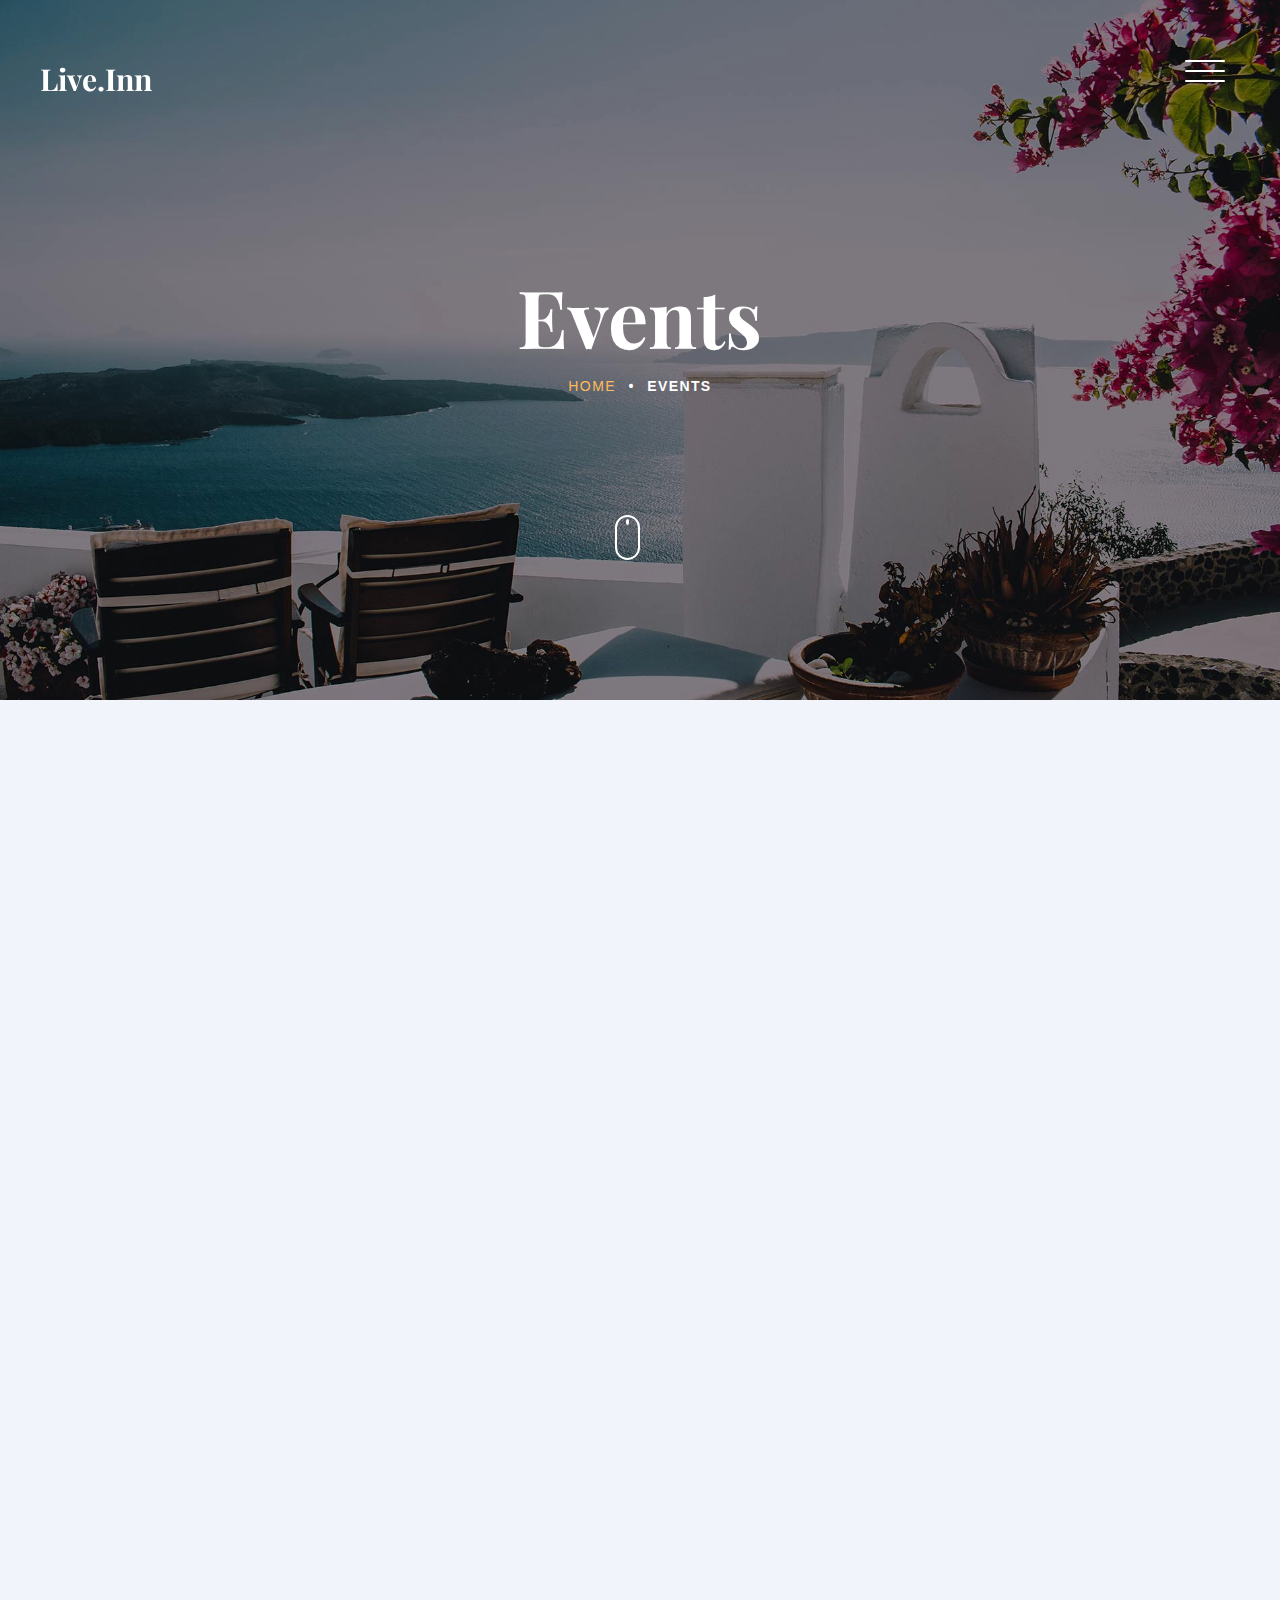
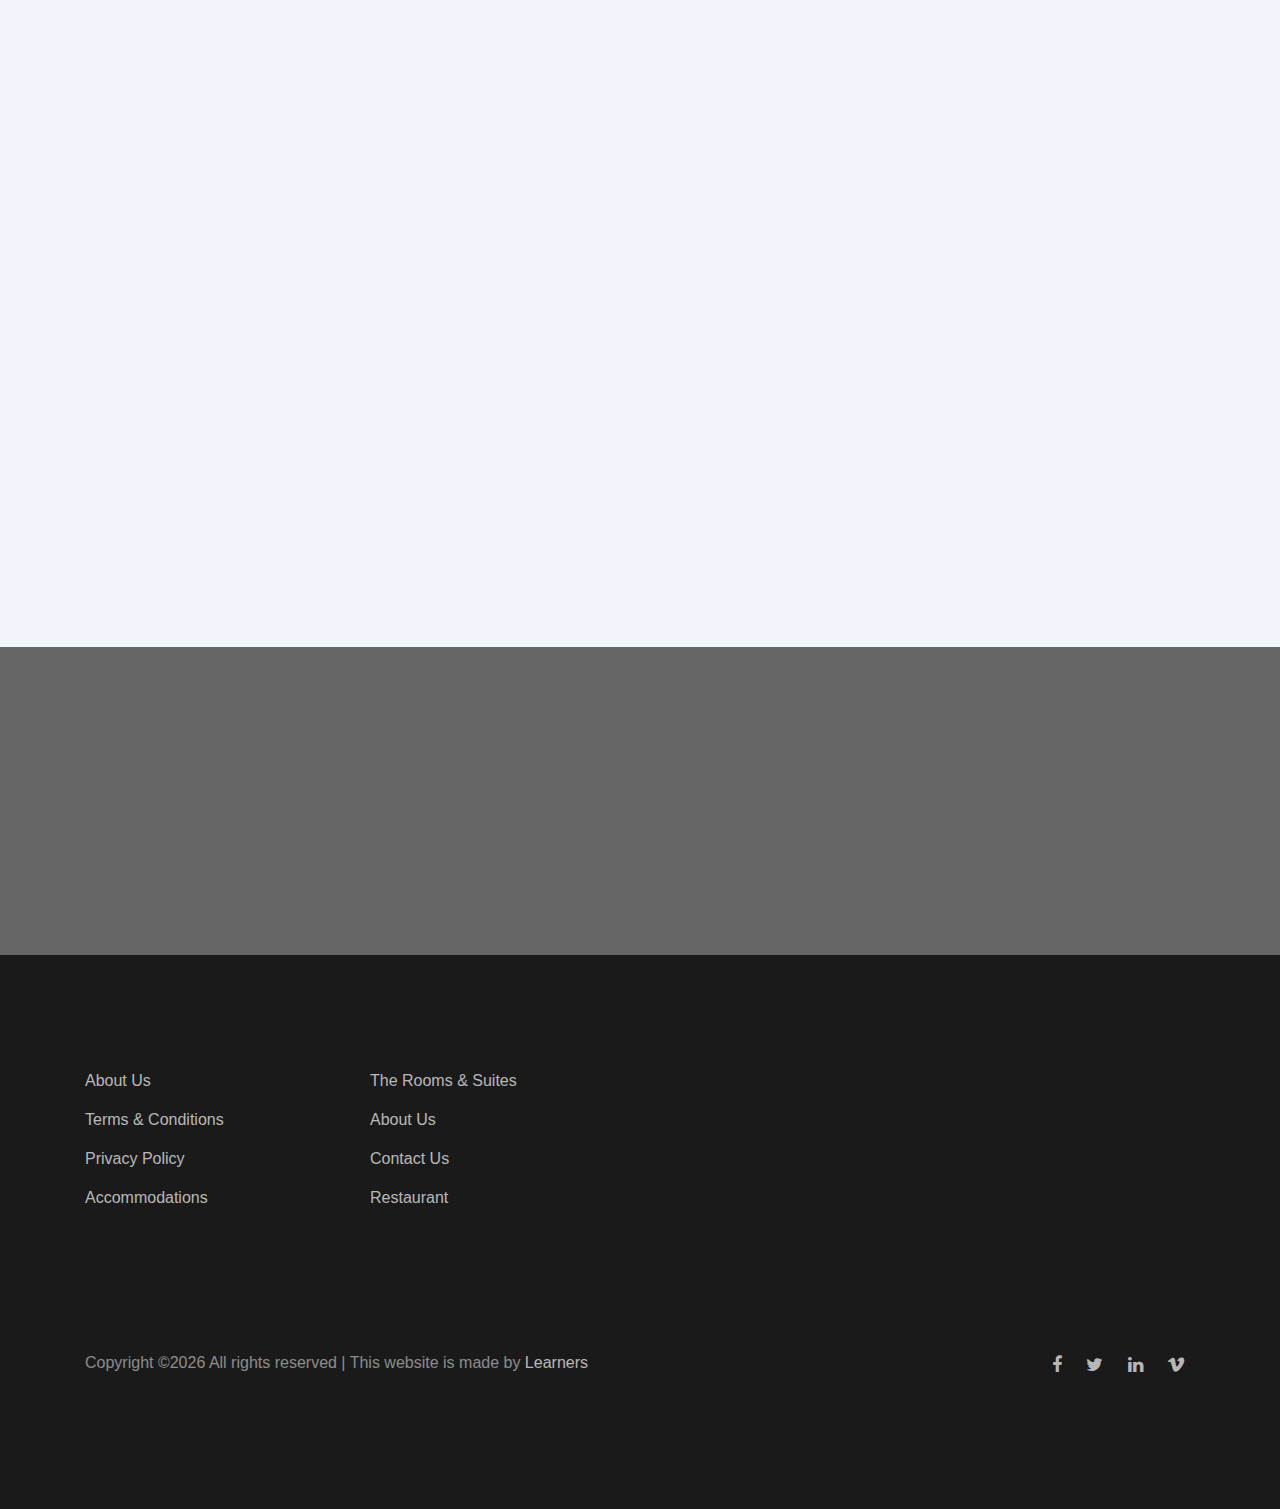
<file: events.html>
<!DOCTYPE HTML>
<html>
  <head>
    <meta charset="utf-8">
    <meta http-equiv="X-UA-Compatible" content="IE=edge">
    <title>Live.Inn</title>
    <meta name="viewport" content="width=device-width, initial-scale=1, shrink-to-fit=no">
    <meta name="description" content="" />
    <meta name="keywords" content="" />
    <meta name="author" content="" />
    <link rel="stylesheet" type="text/css" href="//fonts.googleapis.com/css?family=|Roboto+Sans:400,700|Playfair+Display:400,700">

    <link rel="stylesheet" href="css/bootstrap.min.css">
    <link rel="stylesheet" href="css/animate.css">
    <link rel="stylesheet" href="css/owl.carousel.min.css">
    <link rel="stylesheet" href="css/aos.css">
    <link rel="stylesheet" href="css/bootstrap-datepicker.css">
    <link rel="stylesheet" href="css/jquery.timepicker.css">
    <link rel="stylesheet" href="css/fancybox.min.css">
    
    <link rel="stylesheet" href="fonts/ionicons/css/ionicons.min.css">
    <link rel="stylesheet" href="fonts/fontawesome/css/font-awesome.min.css">

    <!-- Theme Style -->
    <link rel="stylesheet" href="css/style.css">
  </head>
  <body>
    
    <header class="site-header js-site-header">
      <div class="container-fluid">
        <div class="row align-items-center">
          <div class="col-6 col-lg-4 site-logo" data-aos="fade"><a href="index.html">Live.Inn</a></div>
          <div class="col-6 col-lg-8">


            <div class="site-menu-toggle js-site-menu-toggle"  data-aos="fade">
              <span></span>
              <span></span>
              <span></span>
            </div>
            <!-- END menu-toggle -->

            <div class="site-navbar js-site-navbar">
              <nav role="navigation">
                <div class="container">
                  <div class="row full-height align-items-center">
                    <div class="col-md-6 mx-auto">
                      <ul class="list-unstyled menu">
                        <li><a href="index.html">Home</a></li>
                        <li><a href="bookacomodation.html">Accommodations</a></li>
                        <li><a href="reservation.html">Host Rooms</a></li>
                        <li><a href="about.html">About</a></li>
                        <li class="active"><a href="events.html">Events</a></li>
                        <li><a href="contact.html">Contact</a></li>
                        <li><a href="login.html">Login</a></li>
                        
                      </ul>
                    </div>
                  </div>
                </div>
              </nav>
            </div>
          </div>
        </div>
      </div>
    </header>
    <!-- END head -->

    <section class="site-hero inner-page overlay" style="background-image: url(images/hero_4.jpg)" data-stellar-background-ratio="0.5">
      <div class="container">
        <div class="row site-hero-inner justify-content-center align-items-center">
          <div class="col-md-10 text-center" data-aos="fade">
            <h1 class="heading mb-3">Events</h1>
            <ul class="custom-breadcrumbs mb-4">
              <li><a href="index.html">Home</a></li>
              <li>&bullet;</li>
              <li>Events</li>
            </ul>
          </div>
        </div>
      </div>

      <a class="mouse smoothscroll" href="#next">
        <div class="mouse-icon">
          <span class="mouse-wheel"></span>
        </div>
      </a>
    </section>
    <!-- END section -->

    <section class="section blog-post-entry bg-light" id="next">
      <div class="container">
        
        <div class="row">
          <div class="col-lg-4 col-md-6 col-sm-6 col-12 post mb-5" data-aos="fade-up" data-aos-delay="100">

            <div class="media media-custom d-block mb-4 h-100">
              <a href="#" class="mb-4 d-block"><img src="images/img_1.jpg" alt="Image placeholder" class="img-fluid"></a>
              <div class="media-body">
                <span class="meta-post">February 26, 2018</span>
                <h2 class="mt-0 mb-3"><a href="#">Travel Hacks to Make Your Flight More Comfortable</a></h2>
                <p>Far far away, behind the word mountains, far from the countries Vokalia and Consonantia, there live the blind texts.</p>
              </div>
            </div>

          </div>
          <div class="col-lg-4 col-md-6 col-sm-6 col-12 post mb-5" data-aos="fade-up" data-aos-delay="200">
            <div class="media media-custom d-block mb-4 h-100">
              <a href="#" class="mb-4 d-block"><img src="images/img_2.jpg" alt="Image placeholder" class="img-fluid"></a>
              <div class="media-body">
                <span class="meta-post">February 26, 2018</span>
                <h2 class="mt-0 mb-3"><a href="#">5 Job Types That Aallow You To Earn As You Travel The World</a></h2>
                <p>Separated they live in Bookmarksgrove right at the coast of the Semantics, a large language ocean.</p>
              </div>
            </div>
          </div>
          <div class="col-lg-4 col-md-6 col-sm-6 col-12 post mb-5" data-aos="fade-up" data-aos-delay="300">
            <div class="media media-custom d-block mb-4 h-100">
              <a href="#" class="mb-4 d-block"><img src="images/img_3.jpg" alt="Image placeholder" class="img-fluid"></a>
              <div class="media-body">
                <span class="meta-post">February 26, 2018</span>
                <h2 class="mt-0 mb-3"><a href="#">30 Great Ideas On Gifts For Travelers</a></h2>
                <p>A small river named Duden flows by their place and supplies it with the necessary regelialia. t is a paradisematic country, in which roasted parts of sentences.</p>
              </div>
            </div>
          </div>

          <div class="col-lg-4 col-md-6 col-sm-6 col-12 post mb-5" data-aos="fade-up" data-aos-delay="100">

            <div class="media media-custom d-block mb-4 h-100">
              <a href="#" class="mb-4 d-block"><img src="images/img_4.jpg" alt="Image placeholder" class="img-fluid"></a>
              <div class="media-body">
                <span class="meta-post">February 26, 2018</span>
                <h2 class="mt-0 mb-3"><a href="#">Travel Hacks to Make Your Flight More Comfortable</a></h2>
                <p>Far far away, behind the word mountains, far from the countries Vokalia and Consonantia, there live the blind texts.</p>
              </div>
            </div>

          </div>
          <div class="col-lg-4 col-md-6 col-sm-6 col-12 post mb-5" data-aos="fade-up" data-aos-delay="200">
            <div class="media media-custom d-block mb-4 h-100">
              <a href="#" class="mb-4 d-block"><img src="images/img_1.jpg" alt="Image placeholder" class="img-fluid"></a>
              <div class="media-body">
                <span class="meta-post">February 26, 2018</span>
                <h2 class="mt-0 mb-3"><a href="#">5 Job Types That Aallow You To Earn As You Travel The World</a></h2>
                <p>Separated they live in Bookmarksgrove right at the coast of the Semantics, a large language ocean.</p>
              </div>
            </div>
          </div>
          <div class="col-lg-4 col-md-6 col-sm-6 col-12 post mb-5" data-aos="fade-up" data-aos-delay="300">
            <div class="media media-custom d-block mb-4 h-100">
              <a href="#" class="mb-4 d-block"><img src="images/img_2.jpg" alt="Image placeholder" class="img-fluid"></a>
              <div class="media-body">
                <span class="meta-post">February 26, 2018</span>
                <h2 class="mt-0 mb-3"><a href="#">30 Great Ideas On Gifts For Travelers</a></h2>
                <p>A small river named Duden flows by their place and supplies it with the necessary regelialia. t is a paradisematic country, in which roasted parts of sentences.</p>
              </div>
            </div>
          </div>
        </div>

        <div class="row" data-aos="fade">
          <div class="col-12">
            <div class="custom-pagination">
              <ul class="list-unstyled">
                <li class="active"><span>1</span></li>
                <li><a href="#">2</a></li>
                <li><a href="#">3</a></li>
                <li><span>...</span></li>
                <li><a href="#">30</a></li>
              </ul>
            </div>
          </div>
        </div>
      </div>
    </section>

    
    
    <section class="section bg-image overlay" style="background-image: url('images/hero_4.jpg');">
      <div class="container" >
        <div class="row align-items-center">
          <div class="col-12 col-md-6 text-center mb-4 mb-md-0 text-md-left" data-aos="fade-up">
            <h2 class="text-white font-weight-bold">Rent Your Accommodation And Earn. Become a Host Now!</h2>
          </div>
          <div class="col-12 col-md-6 text-center text-md-right" data-aos="fade-up" data-aos-delay="200">
            <a href="reservation.html" class="btn btn-outline-white-primary py-3 text-white px-5">Host Now</a>
          </div>
        </div>
      </div>
    </section>

  <footer class="section footer-section">
    <div class="container">
      <div class="row mb-4">
        <div class="col-md-3 mb-5">
          <ul class="list-unstyled link">
            <li><a href="#">About Us</a></li>
            <li><a href="#">Terms &amp; Conditions</a></li>
            <li><a href="#">Privacy Policy</a></li>
           <li><a href="#">Accommodations</a></li>
          </ul>
        </div>
        <div class="col-md-3 mb-5">
          <ul class="list-unstyled link">
            <li><a href="#">The Rooms &amp; Suites</a></li>
            <li><a href="#">About Us</a></li>
            <li><a href="#">Contact Us</a></li>
            <li><a href="#">Restaurant</a></li>
          </ul>
        </div>
      </div>
      <div class="row pt-5">
        <p class="col-md-6 text-left">
          <!-- Link back to Colorlib can't be removed. Template is licensed under CC BY 3.0. -->
          Copyright &copy;<script>document.write(new Date().getFullYear());</script> All rights reserved | This website is made <i class="icon-heart-o" aria-hidden="true"></i> by <a href="https://colorlib.com" target="_blank" >Learners</a>
          <!-- Link back to Colorlib can't be removed. Template is licensed under CC BY 3.0. -->
        </p>
          
        <p class="col-md-6 text-right social">
          <a href="#"><span class="fa fa-facebook"></span></a>
          <a href="#"><span class="fa fa-twitter"></span></a>
          <a href="#"><span class="fa fa-linkedin"></span></a>
          <a href="#"><span class="fa fa-vimeo"></span></a>
        </p>
      </div>
    </div>
  </footer>
    
    <script src="js/jquery-3.3.1.min.js"></script>
    <script src="js/jquery-migrate-3.0.1.min.js"></script>
    <script src="js/popper.min.js"></script>
    <script src="js/bootstrap.min.js"></script>
    <script src="js/owl.carousel.min.js"></script>
    <script src="js/jquery.stellar.min.js"></script>
    <script src="js/jquery.fancybox.min.js"></script>
    
    
    <script src="js/aos.js"></script>
    
    <script src="js/bootstrap-datepicker.js"></script> 
    <script src="js/jquery.timepicker.min.js"></script> 

    

    <script src="js/main.js"></script>
  </body>
</html>
</file>
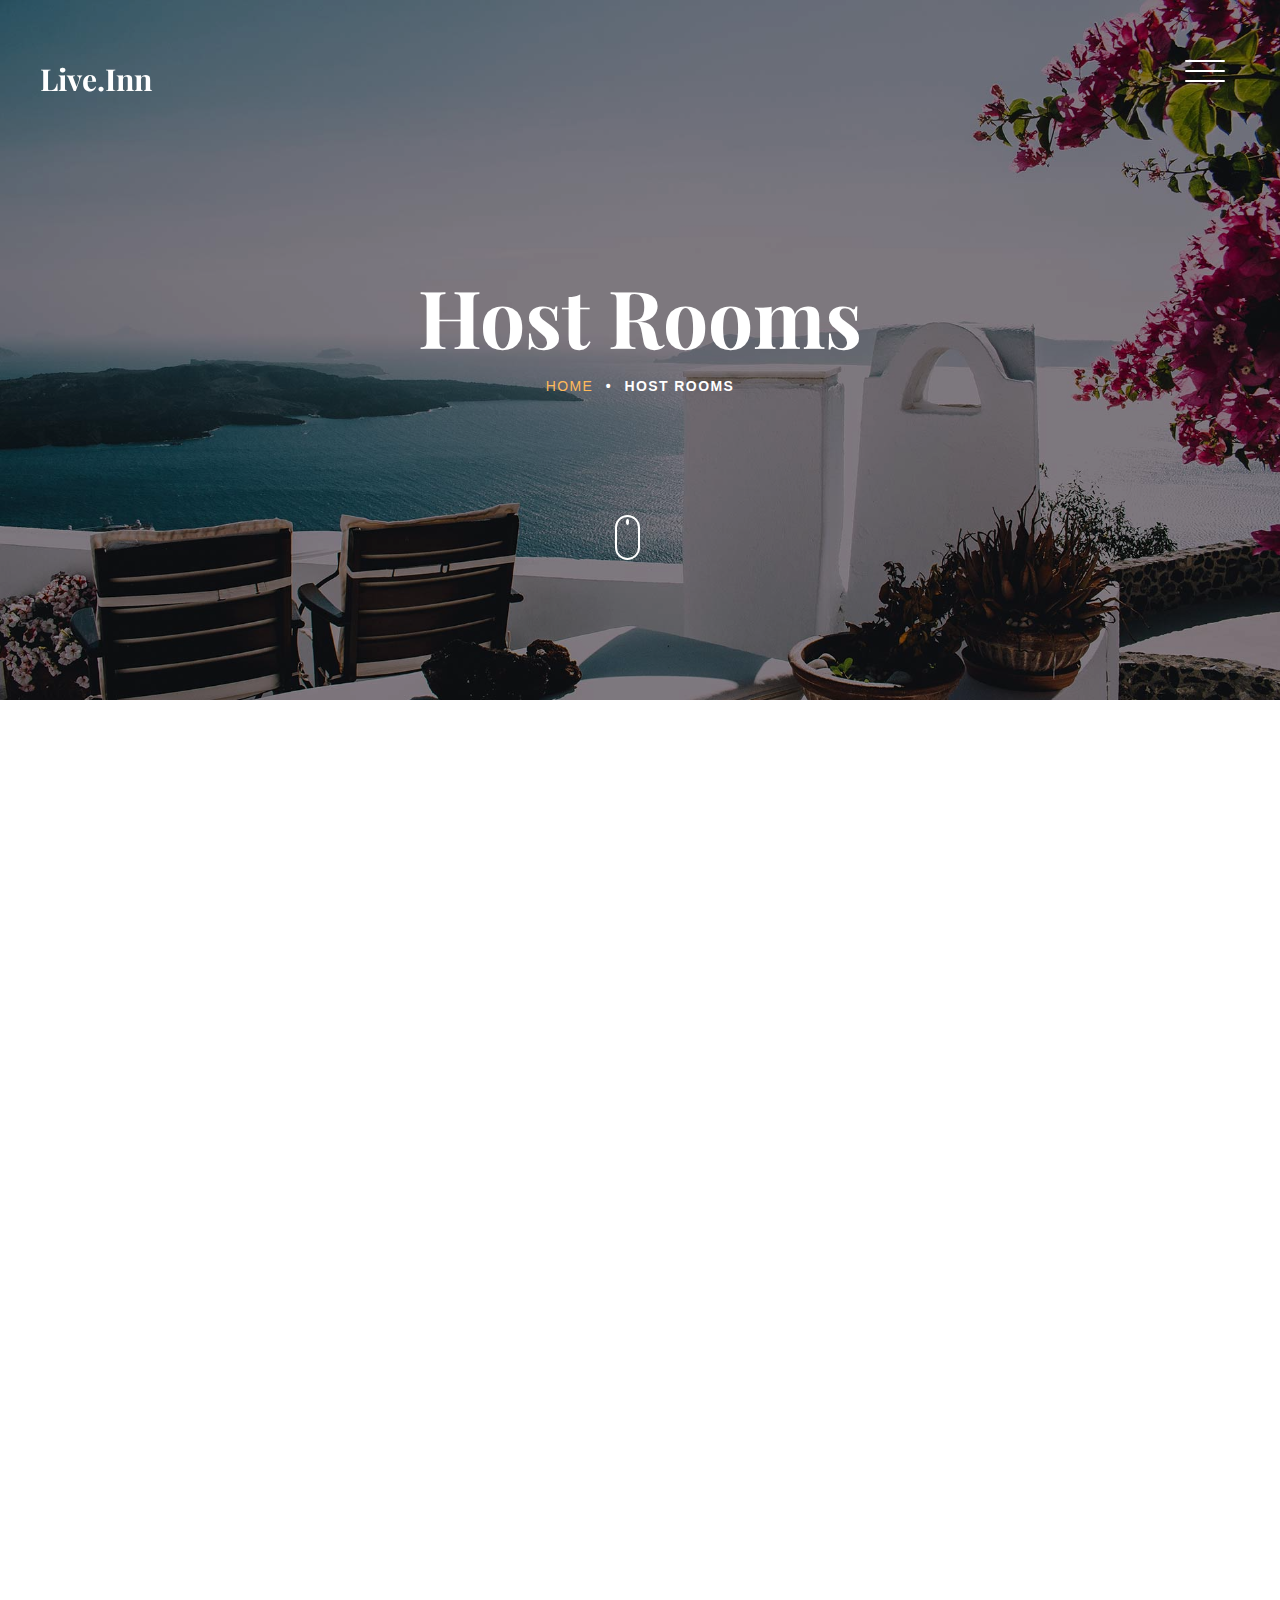
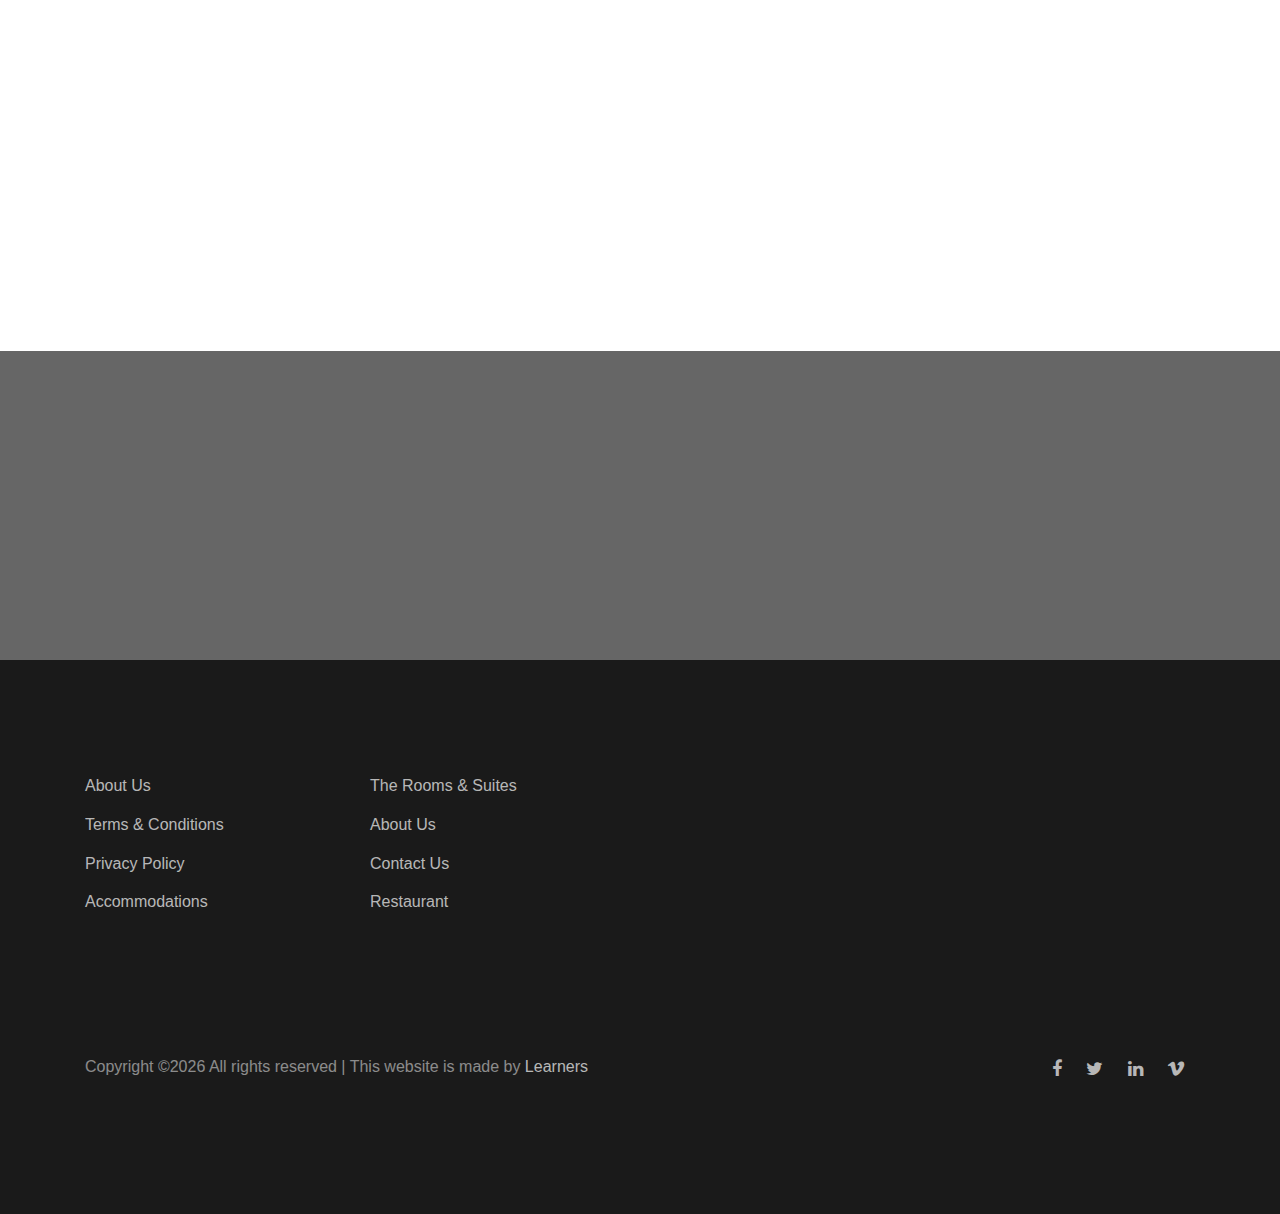
<file: reservation.html>
<!DOCTYPE HTML>
<html>
  <head>
    <meta charset="utf-8">
    <meta http-equiv="X-UA-Compatible" content="IE=edge">
    <title>Live.Inn</title>
    <meta name="viewport" content="width=device-width, initial-scale=1, shrink-to-fit=no">
    <meta name="description" content="" />
    <meta name="keywords" content="" />
    <meta name="author" content="" />
    <link rel="stylesheet" type="text/css" href="//fonts.googleapis.com/css?family=|Roboto+Sans:400,700|Playfair+Display:400,700">

    <link rel="stylesheet" href="css/bootstrap.min.css">
    <link rel="stylesheet" href="css/animate.css">
    <link rel="stylesheet" href="css/owl.carousel.min.css">
    <link rel="stylesheet" href="css/aos.css">
    <link rel="stylesheet" href="css/bootstrap-datepicker.css">
    <link rel="stylesheet" href="css/jquery.timepicker.css">
    <link rel="stylesheet" href="css/fancybox.min.css">
    
    <link rel="stylesheet" href="fonts/ionicons/css/ionicons.min.css">
    <link rel="stylesheet" href="fonts/fontawesome/css/font-awesome.min.css">

    <!-- Theme Style -->
    <link rel="stylesheet" href="css/style.css">
  </head>
  <body>
    
    <header class="site-header js-site-header">
      <div class="container-fluid">
        <div class="row align-items-center">
          <div class="col-6 col-lg-4 site-logo" data-aos="fade"><a href="index.html">Live.Inn</a></div>
          <div class="col-6 col-lg-8">


            <div class="site-menu-toggle js-site-menu-toggle"  data-aos="fade">
              <span></span>
              <span></span>
              <span></span>
            </div>
            <!-- END menu-toggle -->

            <div class="site-navbar js-site-navbar">
              <nav role="navigation">
                <div class="container">
                  <div class="row full-height align-items-center">
                    <div class="col-md-6 mx-auto">
                      <ul class="list-unstyled menu">
                        <li><a href="index.html">Home</a></li>
                        <li><a href="bookacomodation.html">Accommodations</a></li>
                        <li class="active"><a href="reservation.html">Host rooms</a></li>
                        <li><a href="about.html">About</a></li>
                        <li><a href="contact.html">Contact</a></li>
                        <li><a href="login.html">Login</a></li>

                      </ul>
                    </div>
                  </div>
                </div>
              </nav>
            </div>
          </div>
        </div>
      </div>
    </header>
    <!-- END head -->

    <section class="site-hero inner-page overlay" style="background-image: url(images/hero_4.jpg)" data-stellar-background-ratio="0.5">
      <div class="container">
        <div class="row site-hero-inner justify-content-center align-items-center">
          <div class="col-md-10 text-center" data-aos="fade">
            <h1 class="heading mb-3">Host Rooms</h1>
            <ul class="custom-breadcrumbs mb-4">
              <li><a href="index.html">Home</a></li>
              <li>&bullet;</li>
              <li>Host rooms</li>
            </ul>
          </div>
        </div>
      </div>

      <a class="mouse smoothscroll" href="#next">
        <div class="mouse-icon">
          <span class="mouse-wheel"></span>
        </div>
      </a>
    </section>
    <!-- END section -->

    <section class="section contact-section" id="next">
      <div class="container">
        <div class="row">
          <div class="col-md-7" data-aos="fade-up" data-aos-delay="100">
           
            <form action="#" method="post" class="bg-white p-md-10 p-4 mb-10 border">
              <div class="row">
                <div class="col-md-6 form-group">
                  <label class="text-black font-weight-bold" for="name">Name</label>
                  <input type="text" id="name" class="form-control ">
                </div>
                <div class="col-md-6 form-group">
                  <label class="text-black font-weight-bold" for="phone">Phone</label>
                  <input type="text" id="phone" class="form-control ">
                </div>
              </div>
         
              <div class="row">
                <div class="col-md-12 form-group">
                  <label class="text-black font-weight-bold" for="email">Email</label>
                  <input type="email" id="email" class="form-control ">
                </div>
              </div>

              <div class="row">
                <div class="col-md-12 form-group">
                  <label class="text-black font-weight-bold" for="email">Gov ID(Property owner)</label>
                  <input type="email" id="email" class="form-control ">
                  <form action="/action_page.php">
                    <input type="file" id="myFile" name="filename">              
                  </form>
                </div>
              </div>
 

              
              <div class="row">
                <div class="col-md-6 form-group">
                  <label class="text-black font-weight-bold" for="Government ID">Property Address</label>
                  <input type="Government ID" id="checkin_date" class="form-control">
                </div>
                <div class="col-md-6 form-group">
                  <label class="text-black font-weight-bold" for="checkout_date">Property Documents</label>
                  <input type="text" id="checkout_date" class="form-control">
                  <form action="/action_page.php">
                    <input type="file" id="myFile" name="filename">              
                  </form>
                </div>
              </div>

              
 
              <div class="row">
                <div class="col-md-6 form-group">
                  <label for="adults" class="font-weight-bold text-black">Maximum People</label>
                  <div class="field-icon-wrap">
                    <div class="icon"><span class="ion-ios-arrow-down"></span></div>
                    <select name="" id="adults" class="form-control">
                      <option value="">1</option>
                      <option value="">2</option>
                      <option value="">3</option>
                      <option value="">4+</option>
                    </select>
                  </div>
                </div>
                <div class="col-md-6 form-group">
                  <label for="children" class="font-weight-bold text-black">Price/night</label>
                  <input type="text" id="Price/night" class="form-control">
                </div>
              </div>
 
             
 
              <div class="row mb-4">
                <div class="col-md-12 form-group">
                  <label class="text-black font-weight-bold" for="message">Property images</label>
                  <textarea name="message" id="message" class="form-control " cols="30" rows="8"></textarea>
                  <form action="/action_page.php">
                    <input type="file" id="myFile" name="filename">              
                  </form>
                </div>
              </div>
              <div class="row">
                <div class="col-md-6 form-group">
                  <input type="submit" value="Host Now" class="btn btn-primary text-white py-3 px-5 font-weight-bold">
                </div>
              </div>
            </form>
 
          </div>
          
          <div class="col-md-5" data-aos="fade-up" data-aos-delay="200">
            <div class="row">
              <div class="col-md-10 ml-auto contact-info">
                <p><span class="d-block"></span> <span class="text-black"> It's time for you to earn now</span></p>
                <p><span class="d-block">:</span> <span class="text-black"> 5,00,000 people have hosted till now</span></p>
                <p><span class="d-block">:</span> <span class="text-black"> </span></p>
              </div>
            </div>
          </div>
        </div>
      </div>
    </section>
 
    <section class="section bg-image overlay" style="background-image: url('images/hero_4.jpg');">
      <div class="container" >
        <div class="row align-items-center">
          <div class="col-12 col-md-6 text-center mb-4 mb-md-0 text-md-left" data-aos="fade-up">
            <h2 class="text-white font-weight-bold">Rent Your Accommodation And Earn. Become a Host Now!</h2>
          </div>
          <div class="col-12 col-md-6 text-center text-md-right" data-aos="fade-up" data-aos-delay="200">
            <a href="reservation.html" class="btn btn-outline-white-primary py-3 text-white px-5">Host Now</a>
          </div>
        </div>
      </div>
    </section>

  <footer class="section footer-section">
    <div class="container">
      <div class="row mb-4">
        <div class="col-md-3 mb-5">
          <ul class="list-unstyled link">
            <li><a href="#">About Us</a></li>
            <li><a href="#">Terms &amp; Conditions</a></li>
            <li><a href="#">Privacy Policy</a></li>
           <li><a href="#">Accommodations</a></li>
          </ul>
        </div>
        <div class="col-md-3 mb-5">
          <ul class="list-unstyled link">
            <li><a href="#">The Rooms &amp; Suites</a></li>
            <li><a href="#">About Us</a></li>
            <li><a href="#">Contact Us</a></li>
            <li><a href="#">Restaurant</a></li>
          </ul>
        </div>
      </div>
      <div class="row pt-5">
        <p class="col-md-6 text-left">
          <!-- Link back to Colorlib can't be removed. Template is licensed under CC BY 3.0. -->
          Copyright &copy;<script>document.write(new Date().getFullYear());</script> All rights reserved | This website is made <i class="icon-heart-o" aria-hidden="true"></i> by <a href="https://colorlib.com" target="_blank" >Learners</a>
          <!-- Link back to Colorlib can't be removed. Template is licensed under CC BY 3.0. -->
        </p>
          
        <p class="col-md-6 text-right social">
          <a href="#"><span class="fa fa-facebook"></span></a>
          <a href="#"><span class="fa fa-twitter"></span></a>
          <a href="#"><span class="fa fa-linkedin"></span></a>
          <a href="#"><span class="fa fa-vimeo"></span></a>
        </p>
      </div>
    </div>
  </footer>
   
    <script src="js/jquery-3.3.1.min.js"></script>
    <script src="js/jquery-migrate-3.0.1.min.js"></script>
    <script src="js/popper.min.js"></script>
    <script src="js/bootstrap.min.js"></script>
    <script src="js/owl.carousel.min.js"></script>
    <script src="js/jquery.stellar.min.js"></script>
    <script src="js/jquery.fancybox.min.js"></script>
   
   
    <script src="js/aos.js"></script>
   
    <script src="js/bootstrap-datepicker.js"></script>
    <script src="js/jquery.timepicker.min.js"></script>
 
   
 
    <script src="js/main.js"></script>
  </body>
</html>
</file>
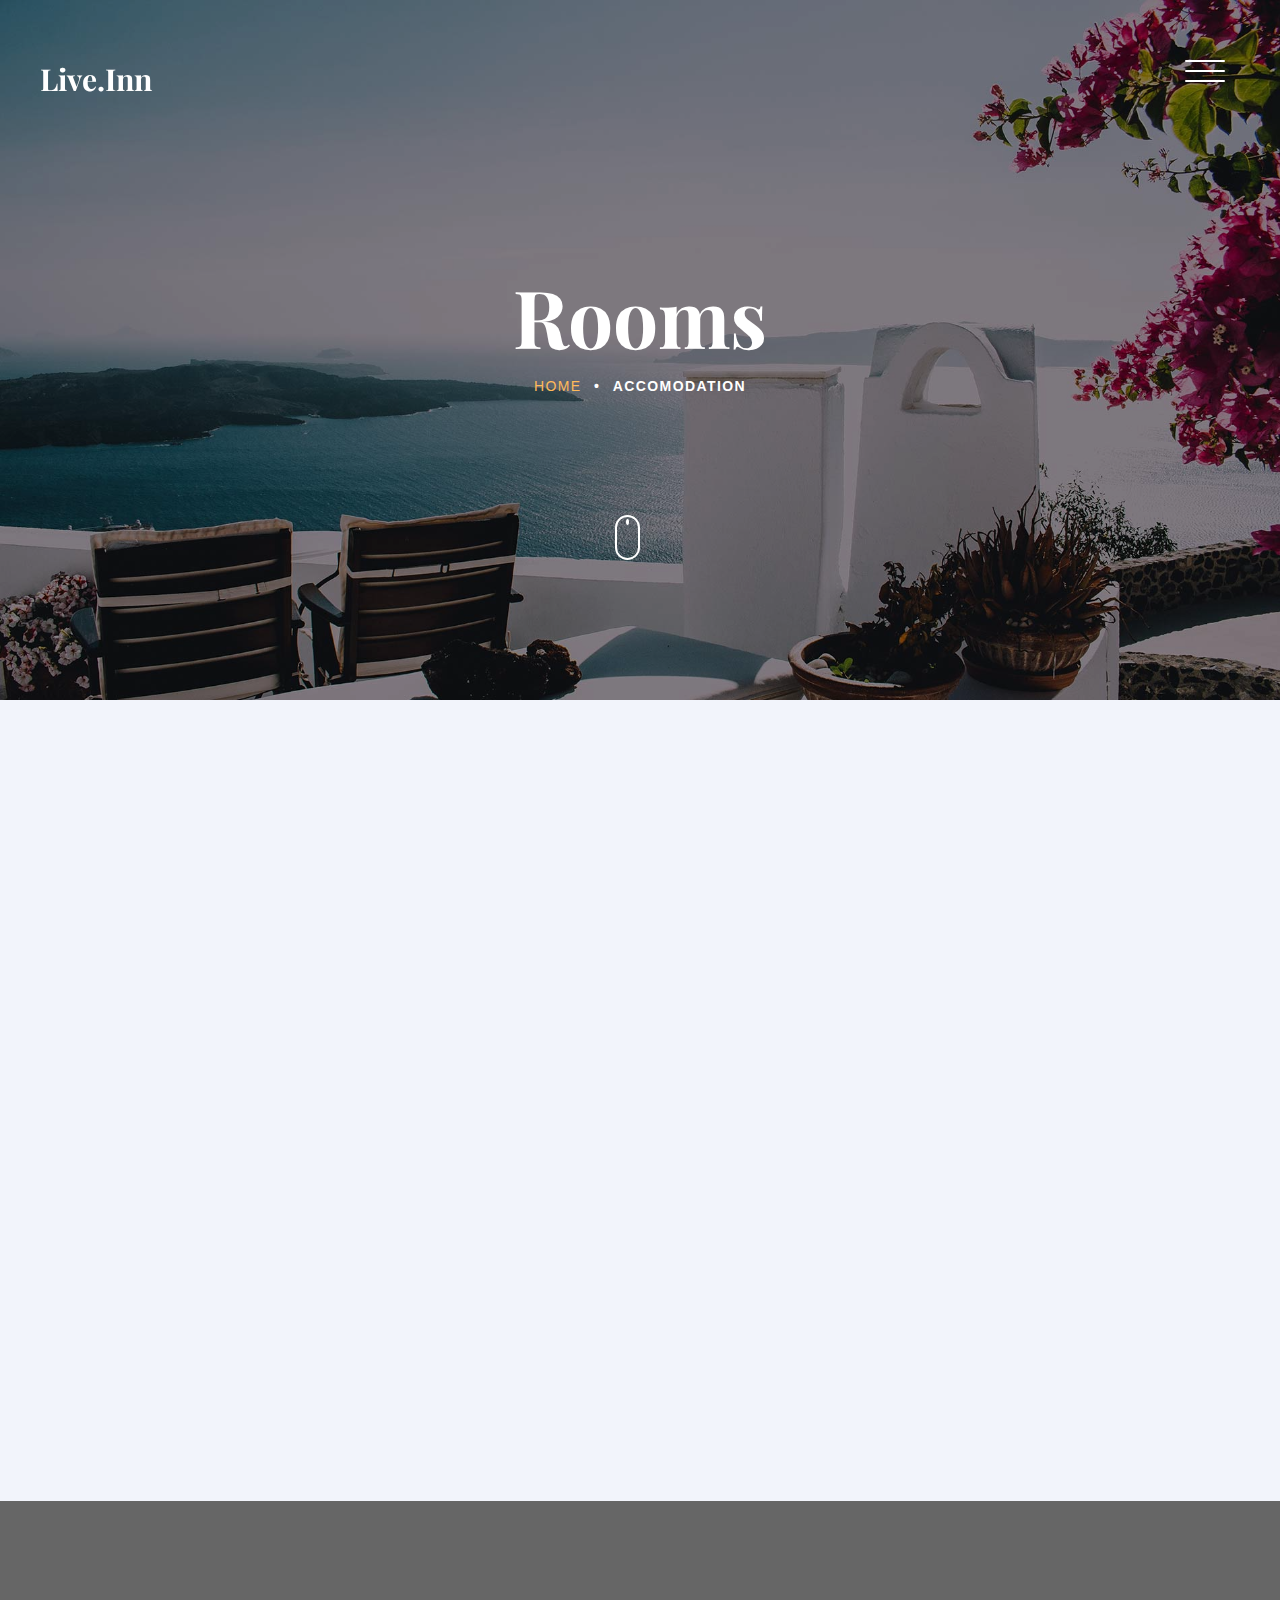
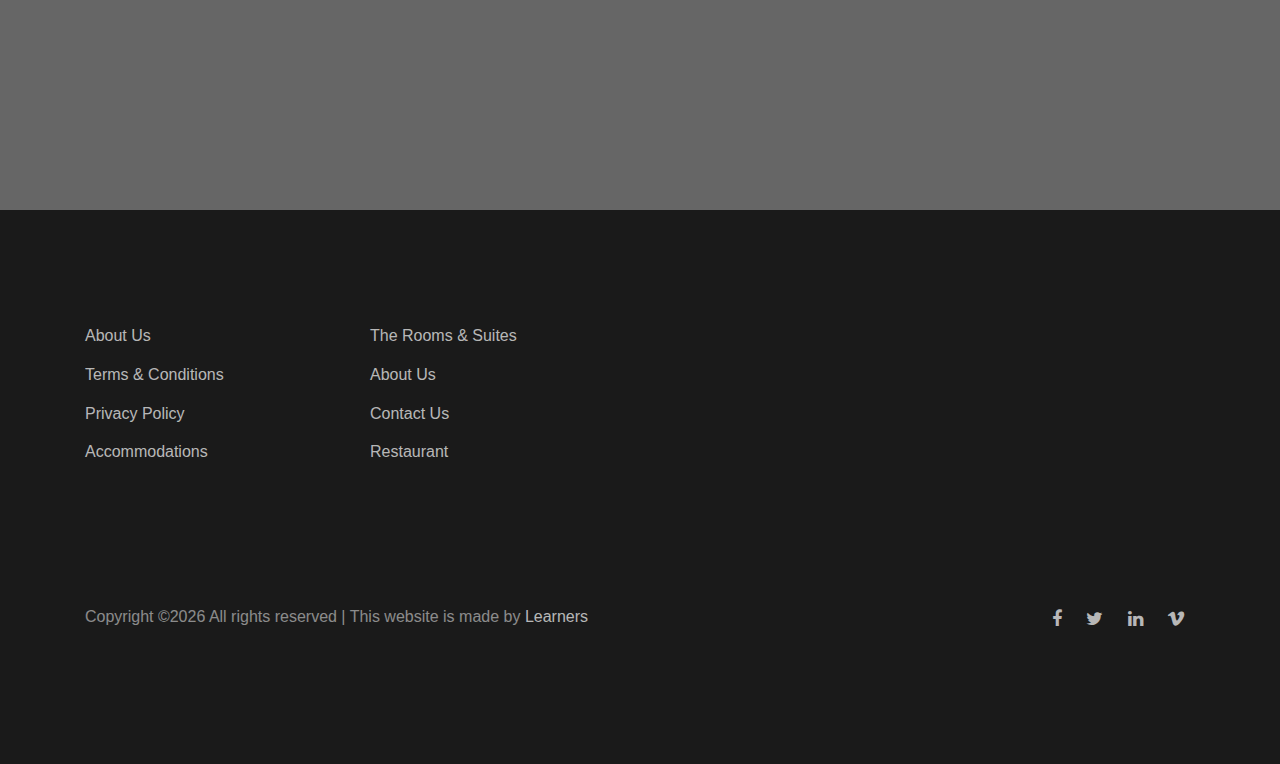
<file: rooms.html>
<!DOCTYPE HTML>
<html>
  <head>
    <meta charset="utf-8">
    <meta http-equiv="X-UA-Compatible" content="IE=edge">
    <title>Live.Inn</title>
    <meta name="viewport" content="width=device-width, initial-scale=1, shrink-to-fit=no">
    <meta name="description" content="" />
    <meta name="keywords" content="" />
    <meta name="author" content="" />
    <link rel="stylesheet" type="text/css" href="//fonts.googleapis.com/css?family=|Roboto+Sans:400,700|Playfair+Display:400,700">

    <link rel="stylesheet" href="css/bootstrap.min.css">
    <link rel="stylesheet" href="css/animate.css">
    <link rel="stylesheet" href="css/owl.carousel.min.css">
    <link rel="stylesheet" href="css/aos.css">
    <link rel="stylesheet" href="css/bootstrap-datepicker.css">
    <link rel="stylesheet" href="css/jquery.timepicker.css">
    <link rel="stylesheet" href="css/fancybox.min.css">
    
    <link rel="stylesheet" href="fonts/ionicons/css/ionicons.min.css">
    <link rel="stylesheet" href="fonts/fontawesome/css/font-awesome.min.css">

    <!-- Theme Style -->
    <link rel="stylesheet" href="css/style.css">
  </head>
  <body>
    
    <header class="site-header js-site-header">
      <div class="container-fluid">
        <div class="row align-items-center">
          <div class="col-6 col-lg-4 site-logo" data-aos="fade"><a href="index.html">Live.Inn</a></div>
          <div class="col-6 col-lg-8">


            <div class="site-menu-toggle js-site-menu-toggle"  data-aos="fade">
              <span></span>
              <span></span>
              <span></span>
            </div>
            <!-- END menu-toggle -->

            <div class="site-navbar js-site-navbar">
              <nav role="navigation">
                <div class="container">
                  <div class="row full-height align-items-center">
                    <div class="col-md-6 mx-auto">
                      <ul class="list-unstyled menu">
                        <li><a href="index.html">Home</a></li>
                        <li><a href="bookacomodation.html">Accommodations</a></li>
                        <!-- <li class="active"><a href="rooms.html">Rooms</a></li> -->
                        <li><a href="reservation.html">Host Rooms</a></li>
                        <li><a href="about.html">About</a></li>
                        <li><a href="contact.html">Contact</a></li>
                        <li><a href="login.html">Login</a></li>
                        
                      </ul>
                    </div>
                  </div>
                </div>
              </nav>
            </div>
          </div>
        </div>
      </div>
    </header>
    <!-- END head -->

    <section class="site-hero inner-page overlay" style="background-image: url(images/hero_4.jpg)" data-stellar-background-ratio="0.5">
      <div class="container">
        <div class="row site-hero-inner justify-content-center align-items-center">
          <div class="col-md-10 text-center" data-aos="fade">
            <h1 class="heading mb-3">Rooms</h1>
            <ul class="custom-breadcrumbs mb-4">
              <li><a href="index.html">Home</a></li>
              <li>&bullet;</li>
              <li>Accomodation</li>
            </ul>
          </div>
        </div>
      </div>

      <a class="mouse smoothscroll" href="#next">
        <div class="mouse-icon">
          <span class="mouse-wheel"></span>
        </div>
      </a>
    </section>
    <!-- END section -->


    <section class="section bg-light">

        
      <div class="site-block-half d-block d-lg-flex bg-white" data-aos="fade" data-aos-delay="100">
        <a href="#" class="image d-block bg-image-2" style="background-image: url('images/img_1.jpg');"></a>
        <div class="text">
          <span class="d-block mb-4"><span class="display-4 text-primary">5000₹</span> <span class="text-uppercase letter-spacing-2">/ per night</span> </span>
          <h2 class="mb-4">Family Room</h2>
          <p>Far far away, behind the great mounatains, far from the huzzle buzzle of city, there we have the heaven on Earth 'OLIVE'. </p>
          <ul>
            <li>Single bedroom</li>
            <li>Single washroom</li>
            <li>Kitchenette</li>
            <li>Free wifi</li>
            <li>Free parking</li>
          </ul>
          <p><a href="#" class="btn btn-primary text-white">Book Now</a></p>
        </div>

      </div>
    </section>

    <section class="section bg-image overlay" style="background-image: url('images/hero_4.jpg');">
      <div class="container" >
        <div class="row align-items-center">
          <div class="col-12 col-md-6 text-center mb-4 mb-md-0 text-md-left" data-aos="fade-up">
            <h2 class="text-white font-weight-bold">Rent Your Accommodation And Earn. Become a Host Now!</h2>
          </div>
          <div class="col-12 col-md-6 text-center text-md-right" data-aos="fade-up" data-aos-delay="200">
            <a href="reservation.html" class="btn btn-outline-white-primary py-3 text-white px-5">Host Now</a>
          </div>
        </div>
      </div>
    </section>

  <footer class="section footer-section">
    <div class="container">
      <div class="row mb-4">
        <div class="col-md-3 mb-5">
          <ul class="list-unstyled link">
            <li><a href="#">About Us</a></li>
            <li><a href="#">Terms &amp; Conditions</a></li>
            <li><a href="#">Privacy Policy</a></li>
           <li><a href="#">Accommodations</a></li>
          </ul>
        </div>
        <div class="col-md-3 mb-5">
          <ul class="list-unstyled link">
            <li><a href="#">The Rooms &amp; Suites</a></li>
            <li><a href="#">About Us</a></li>
            <li><a href="#">Contact Us</a></li>
            <li><a href="#">Restaurant</a></li>
          </ul>
        </div>
      </div>
      <div class="row pt-5">
        <p class="col-md-6 text-left">
          <!-- Link back to Colorlib can't be removed. Template is licensed under CC BY 3.0. -->
          Copyright &copy;<script>document.write(new Date().getFullYear());</script> All rights reserved | This website is made<i class="icon-heart-o" aria-hidden="true"></i> by <a href="https://colorlib.com" target="_blank" >Learners</a>
          <!-- Link back to Colorlib can't be removed. Template is licensed under CC BY 3.0. -->
        </p>
          
        <p class="col-md-6 text-right social">
          <a href="#"><span class="fa fa-facebook"></span></a>
          <a href="#"><span class="fa fa-twitter"></span></a>
          <a href="#"><span class="fa fa-linkedin"></span></a>
          <a href="#"><span class="fa fa-vimeo"></span></a>
        </p>
      </div>
    </div>
  </footer>
    
    <script src="js/jquery-3.3.1.min.js"></script>
    <script src="js/jquery-migrate-3.0.1.min.js"></script>
    <script src="js/popper.min.js"></script>
    <script src="js/bootstrap.min.js"></script>
    <script src="js/owl.carousel.min.js"></script>
    <script src="js/jquery.stellar.min.js"></script>
    <script src="js/jquery.fancybox.min.js"></script>
    
    
    <script src="js/aos.js"></script>
    
    <script src="js/bootstrap-datepicker.js"></script> 
    <script src="js/jquery.timepicker.min.js"></script> 

    

    <script src="js/main.js"></script>
  </body>
</html>
</file>
<file: css/style.css>
body {
  background: #fff;
  font-family: "Roboto", arial, sans-serif;
  font-weight: 200;
  font-size: 16px;
  line-height: 1.8;
  color: #6c757d;
  position: relative; }

::-moz-selection {
  color: #fff;
  background: #ffba5a; }

::selection {
  color: #fff;
  background: #ffba5a; }

a {
  -webkit-transition: .3s all ease;
  -o-transition: .3s all ease;
  transition: .3s all ease;
  text-decoration: none; }
  a:hover {
    text-decoration: none; }

h1, h2, h3, h4, h5 {
  color: #000;
  font-family: "Playfair Display", times, serif; }

.font-family-serif {
  font-family: "Playfair Display", times, serif; }

.font-family-sans-serif {
  font-family: "Roboto", arial, sans-serif; }

.bg-light {
  background: #f2f4fb !important; }

.container-fluid {
  max-width: 1600px; }

.btn {
  padding-left: 30px;
  padding-right: 30px;
  padding-top: 10px;
  padding-bottom: 10px;
  border-radius: 50px; }
  .btn.btn-outline-white {
    border: 2px solid #fff; }
    .btn.btn-outline-white:hover {
      border: 2px solid transparent;
      background: #000;
      color: #fff; }
  .btn.btn-outline-white-primary {
    border: 2px solid #fff; }
    .btn.btn-outline-white-primary:hover {
      border: 2px solid transparent;
      background: #ffba5a;
      color: #fff; }
  .btn.uppercase {
    text-transform: uppercase;
    font-size: 14px;
    letter-spacing: .2em; }

.btn, .form-control {
  outline: none;
  -webkit-box-shadow: none !important;
  box-shadow: none !important; }
  .btn:focus, .btn:active, .form-control:focus, .form-control:active {
    outline: none; }

.form-control {
  -webkit-box-shadow: none !important;
  box-shadow: none !important;
  height: 50px;
  border-width: 2px; }
  .form-control:active, .form-control:focus {
    border-color: #ffba5a; }

textarea.form-control {
  height: inherit; }

.site-header {
  position: fixed;
  top: 0;
  width: 100%;
  padding: 60px 0;
  z-index: 2;
  -webkit-transition: .3s all ease-in-out;
  -o-transition: .3s all ease-in-out;
  transition: .3s all ease-in-out; }
  .site-header.scrolled {
    padding: 20px 0;
    background: #fff;
    -webkit-box-shadow: 0 5px 20px -5px rgba(0, 0, 0, 0.1);
    box-shadow: 0 5px 20px -5px rgba(0, 0, 0, 0.1); }
    .site-header.scrolled .site-menu-toggle {
      top: 10px;
      position: relative; }
      .site-header.scrolled .site-menu-toggle span {
        background: #000; }
    .site-header.scrolled .site-logo {
      position: relative;
      z-index: 100; }
      .site-header.scrolled .site-logo a {
        color: #000; }

.menu-open {
  position: relative; }
  .menu-open .site-header {
    position: fixed; }
  .menu-open .site-logo {
    position: relative;
    z-index: 100; }
    .menu-open .site-logo a {
      color: #000; }
  .menu-open .site-navbar {
    border: 10px solid #f8f9fa; }

.site-logo {
  padding-left: 40px; }
  .site-logo a {
    font-size: 30px;
    color: #fff;
    font-weight: bold;
    line-height: 1;
    font-family: "Playfair Display", times, serif; }
    @media (max-width: 991.98px) {
      .site-logo a {
        font-size: 27px; } }

.site-navbar {
  position: fixed;
  display: none;
  top: 0;
  left: 0;
  right: 0;
  bottom: 0;
  z-index: 99;
  border: 20px solid transparent;
  background: #fff;
  min-height: 300px;
  overflow-y: scroll; }
  .site-navbar nav {
    text-align: left; }
    .site-navbar nav .menu {
      font-family: "Playfair Display", times, serif; }
      .site-navbar nav .menu li a {
        color: #000;
        font-size: 40px;
        padding: 5px 10px;
        position: relative; }
        .site-navbar nav .menu li a:hover:before {
          width: 100%; }
      .site-navbar nav .menu li.active a {
        color: #ffba5a; }
        .site-navbar nav .menu li.active a:before {
          width: 100%; }
  .site-navbar .extra-info a {
    color: #000; }
  .site-navbar .extra-info ul li a {
    color: #000; }
  .site-navbar .extra-info h3 {
    font-family: "Roboto", arial, sans-serif;
    text-transform: uppercase;
    font-size: 13px;
    letter-spacing: .2em;
    color: #adb5bd;
    margin-bottom: 30px; }
  .site-navbar .extra-info p {
    color: #212529; }

.full-height {
  height: 100vh;
  min-height: 700px; }

.site-hero {
  background-size: cover;
  height: 100vh;
  min-height: 700px;
  width: 100%;
  position: relative; }
  .site-hero .heading {
    font-family: "Playfair Display", times, serif;
    font-weight: bold; }
  .site-hero .scroll-down {
    position: absolute;
    bottom: 20px;
    left: 50%;
    -webkit-transform: translateX(-50%);
    -ms-transform: translateX(-50%);
    transform: translateX(-50%);
    color: #fff; }
  .site-hero.overlay:before {
    background: rgba(0, 0, 0, 0.45);
    content: "";
    position: absolute;
    height: 100vh;
    min-height: 700px;
    top: 0;
    left: 0;
    bottom: 0;
    right: 0; }
  .site-hero.inner-page {
    height: 50vh;
    min-height: 700px; }
    .site-hero.inner-page.overlay:before {
      height: 50vh;
      min-height: 700px; }

.site-hero-inner {
  height: 100vh;
  min-height: 700px; }
  .site-hero-inner .heading {
    font-size: 80px;
    font-family: "Playfair Display", times, serif;
    color: #fff;
    line-height: 1;
    font-weight: bold; }
    @media (max-width: 991.98px) {
      .site-hero-inner .heading {
        font-size: 40px; } }
  .site-hero-inner .sub-heading {
    font-size: 30px;
    font-weight: 200;
    color: #fff;
    line-height: 1.5; }
    @media (max-width: 991.98px) {
      .site-hero-inner .sub-heading {
        font-size: 18px; } }

.inner-page .site-hero-inner {
  height: 50vh;
  min-height: 700px; }

.page-inside .site-hero-inner, .page-inside {
  height: 70vh;
  min-height: 500px; }

.page-inside.overlay:before {
  height: 70vh;
  min-height: 500px; }

.menu-open .site-menu-toggle span {
  background: #000; }

.site-menu-toggle {
  top: 0;
  float: right;
  width: 40px;
  height: 45px;
  position: relative;
  margin: 0px auto;
  z-index: 200;
  -webkit-transform: rotate(0deg);
  -moz-transform: rotate(0deg);
  -o-transform: rotate(0deg);
  -ms-transform: rotate(0deg);
  transform: rotate(0deg);
  -webkit-transition: .5s ease-in-out;
  -moz-transition: .5s ease-in-out;
  -o-transition: .5s ease-in-out;
  transition: .5s ease-in-out;
  cursor: pointer;
  margin-right: 40px; }
  .site-menu-toggle span {
    display: block;
    position: absolute;
    height: 2px;
    width: 100%;
    background: #fff;
    border-radius: 9px;
    opacity: 1;
    left: 0;
    -webkit-transform: rotate(0deg);
    -moz-transform: rotate(0deg);
    -o-transform: rotate(0deg);
    -ms-transform: rotate(0deg);
    transform: rotate(0deg);
    -webkit-transition: .25s ease-in-out;
    -moz-transition: .25s ease-in-out;
    -o-transition: .25s ease-in-out;
    transition: .25s ease-in-out; }
  .site-menu-toggle span:nth-child(1) {
    top: 0px; }
  .site-menu-toggle span:nth-child(2) {
    top: 10px; }
  .site-menu-toggle span:nth-child(3) {
    top: 20px; }
  .site-menu-toggle.open span:nth-child(1) {
    top: 13px;
    -webkit-transform: rotate(135deg);
    -moz-transform: rotate(135deg);
    -o-transform: rotate(135deg);
    -ms-transform: rotate(135deg);
    transform: rotate(135deg); }
  .site-menu-toggle.open span:nth-child(2) {
    opacity: 0;
    left: -60px; }
  .site-menu-toggle.open span:nth-child(3) {
    top: 13px;
    -webkit-transform: rotate(-135deg);
    -moz-transform: rotate(-135deg);
    -o-transform: rotate(-135deg);
    -ms-transform: rotate(-135deg);
    transform: rotate(-135deg); }

.section {
  padding: 7em 0; }
  @media (max-width: 991.98px) {
    .section {
      padding: 3em 0; } }

@media (max-width: 991.98px) {
  .lead {
    font-size: 16px; } }

.visit-section .heading {
  font-size: 15px;
  text-transform: uppercase;
  font-family: "Roboto", arial, sans-serif;
  color: #b3b3b3;
  letter-spacing: .2em;
  margin-bottom: 30px; }

.visit-section .visit a {
  color: #000; }
  .visit-section .visit a:hover {
    color: #ffba5a; }

.visit-section .visit img {
  -webkit-box-shadow: 0 2px 3px 0 rgba(0, 0, 0, 0.2);
  box-shadow: 0 2px 3px 0 rgba(0, 0, 0, 0.2);
  margin-bottom: 15px; }

.visit-section .visit h3 {
  font-size: 20px;
  margin-bottom: 0; }

.visit-section .reviews-star span {
  font-size: 18px;
  color: #ffba5a; }

.visit-section .reviews-count {
  color: #adb5bd;
  font-style: italic; }

.heading-serif, .heading, .testimonial-section .heading, .slider-section .heading, .blog-post-entry .heading {
  font-size: 60px;
  font-family: "Playfair Display", times, serif;
  font-weight: 700; }
  @media (max-width: 991.98px) {
    .heading-serif, .heading, .testimonial-section .heading, .slider-section .heading, .blog-post-entry .heading {
      font-size: 40px; } }

.bg-pattern {
  background: #e9ecef url("../img/round.png"); }

.slider-section {
  position: relative; }

.blog-post-entry {
  position: relative; }

.half .image, .half .text {
  width: 50%; }
  @media (max-width: 991.98px) {
    .half .image, .half .text {
      width: 100%; } }

.half .image {
  background-size: cover;
  background-position: center center; }
  @media (max-width: 991.98px) {
    .half .image {
      height: 300px; } }

.half .text {
  padding: 100px 7%; }
  @media (max-width: 991.98px) {
    .half .text {
      padding-top: 50px;
      padding-bottom: 50px; } }
  .half .text h2 {
    font-size: 70px; }
    @media (max-width: 991.98px) {
      .half .text h2 {
        font-size: 40px; } }

.testimonial blockquote {
  padding: 0; }

.testimonial .author-image img {
  width: 70px; }

.post .media-custom {
  background: #fff;
  -webkit-transition: .3s all ease;
  -o-transition: .3s all ease;
  transition: .3s all ease;
  -webkit-box-shadow: 0 2px 5px -2px rgba(0, 0, 0, 0.1);
  box-shadow: 0 2px 5px -2px rgba(0, 0, 0, 0.1); }
  .post .media-custom:hover, .post .media-custom:focus {
    -webkit-box-shadow: 0 10px 30px -10px rgba(0, 0, 0, 0.1);
    box-shadow: 0 10px 30px -10px rgba(0, 0, 0, 0.1); }
  .post .media-custom a {
    color: #000; }
    .post .media-custom a:hover {
      color: #ffba5a; }
  .post .media-custom .media-body {
    padding: 10px 30px; }
  .post .media-custom h2 {
    font-size: 26px; }

.media-custom .meta-post {
  color: #adb5bd;
  text-transform: uppercase;
  letter-spacing: .2em;
  font-size: 14px; }

.owl-carousel .owl-item {
  opacity: .4; }
  .owl-carousel .owl-item.active {
    opacity: 1; }

.owl-carousel .owl-nav {
  position: absolute;
  top: 50%;
  width: 100%; }
  .owl-carousel .owl-nav .owl-prev,
  .owl-carousel .owl-nav .owl-next {
    position: absolute;
    -webkit-transform: translateY(-50%);
    -ms-transform: translateY(-50%);
    transform: translateY(-50%);
    margin-top: -10px; }
    .owl-carousel .owl-nav .owl-prev:hover, .owl-carousel .owl-nav .owl-prev:focus, .owl-carousel .owl-nav .owl-prev:active,
    .owl-carousel .owl-nav .owl-next:hover,
    .owl-carousel .owl-nav .owl-next:focus,
    .owl-carousel .owl-nav .owl-next:active {
      outline: none; }
    .owl-carousel .owl-nav .owl-prev span:before,
    .owl-carousel .owl-nav .owl-next span:before {
      font-size: 40px; }
  .owl-carousel .owl-nav .owl-prev {
    left: 30px !important; }
  .owl-carousel .owl-nav .owl-next {
    right: 30px !important; }

.owl-carousel .owl-dots {
  text-align: center; }
  .owl-carousel .owl-dots .owl-dot {
    border-width: 2px !important;
    width: 10px;
    height: 10px;
    margin: 5px;
    border-radius: 50%; }

.owl-carousel.home-slider {
  z-index: 1;
  position: relative; }
  .owl-carousel.home-slider .owl-nav {
    opacity: 0;
    visibility: hidden;
    -webkit-transition: .3s all ease;
    -o-transition: .3s all ease;
    transition: .3s all ease; }
    .owl-carousel.home-slider .owl-nav button {
      color: #fff; }
  .owl-carousel.home-slider:focus .owl-nav, .owl-carousel.home-slider:hover .owl-nav {
    opacity: 1;
    visibility: visible; }
  .owl-carousel.home-slider .slider-item {
    background-size: cover;
    background-repeat: no-repeat;
    background-position: center center;
    height: calc(100vh - 117px);
    min-height: 700px;
    position: relative; }
    .owl-carousel.home-slider .slider-item .slider-text {
      color: #fff;
      height: calc(100vh - 117px);
      min-height: 700px; }
      .owl-carousel.home-slider .slider-item .slider-text h1 {
        font-size: 40px;
        color: #fff;
        line-height: 1.2;
        font-weight: 800 !important;
        text-transform: uppercase; }
        @media (max-width: 991.98px) {
          .owl-carousel.home-slider .slider-item .slider-text h1 {
            font-size: 40px; } }
      .owl-carousel.home-slider .slider-item .slider-text p {
        font-size: 20px;
        line-height: 1.5;
        font-weight: 300;
        color: white; }
    .owl-carousel.home-slider .slider-item.dark .child-name {
      color: #000; }
    .owl-carousel.home-slider .slider-item.dark h1 {
      color: #000; }
    .owl-carousel.home-slider .slider-item.dark p {
      color: #000; }
  .owl-carousel.home-slider .owl-dots {
    position: absolute;
    bottom: 100px;
    width: 100%; }
    .owl-carousel.home-slider .owl-dots .owl-dot {
      width: 10px;
      height: 10px;
      margin: 5px;
      border-radius: 50%;
      border: 2px solid transparent;
      outline: none !important;
      position: relative;
      -webkit-transition: .3s all ease;
      -o-transition: .3s all ease;
      transition: .3s all ease;
      background: #fff; }
      .owl-carousel.home-slider .owl-dots .owl-dot.active {
        border: 2px solid white;
        background: none; }

.owl-carousel.major-caousel .owl-stage-outer {
  padding-top: 0 !important;
  padding-bottom: 0 !important; }

.owl-carousel.major-caousel .owl-stage-outer {
  padding-top: 30px;
  padding-bottom: 30px; }

.owl-carousel.major-caousel .slider-item {
  height: inherit;
  min-height: inherit; }
  .owl-carousel.major-caousel .slider-item img {
    margin-bottom: 0; }

.owl-carousel.major-caousel .owl-nav {
  opacity: 1;
  visibility: visible; }
  .owl-carousel.major-caousel .owl-nav .owl-prev, .owl-carousel.major-caousel .owl-nav .owl-next {
    -webkit-transition: .3s all ease;
    -o-transition: .3s all ease;
    transition: .3s all ease;
    color: #495057; }
    .owl-carousel.major-caousel .owl-nav .owl-prev:hover, .owl-carousel.major-caousel .owl-nav .owl-prev:focus, .owl-carousel.major-caousel .owl-nav .owl-next:hover, .owl-carousel.major-caousel .owl-nav .owl-next:focus {
      color: #6c757d;
      outline: none; }
    .owl-carousel.major-caousel .owl-nav .owl-prev.disabled, .owl-carousel.major-caousel .owl-nav .owl-next.disabled {
      color: #dee2e6; }
  .owl-carousel.major-caousel .owl-nav .owl-prev {
    left: -60px !important; }
  .owl-carousel.major-caousel .owl-nav .owl-next {
    right: -60px !important; }

.owl-carousel.major-caousel .owl-dots {
  bottom: 50px !important; }
  @media (max-width: 991.98px) {
    .owl-carousel.major-caousel .owl-dots {
      bottom: 10px !important; } }

.owl-carousel.js-carousel-2 .slider-item {
  padding: 0 20px;
  text-align: center; }

.owl-carousel.js-carousel-2 .owl-nav {
  position: absolute;
  top: 50%;
  width: 100%;
  z-index: 299; }
  .owl-carousel.js-carousel-2 .owl-nav .owl-prev,
  .owl-carousel.js-carousel-2 .owl-nav .owl-next {
    position: absolute;
    -webkit-transform: translateY(-50%);
    -ms-transform: translateY(-50%);
    transform: translateY(-50%);
    margin-top: -10px; }
    .owl-carousel.js-carousel-2 .owl-nav .owl-prev:hover, .owl-carousel.js-carousel-2 .owl-nav .owl-prev:focus, .owl-carousel.js-carousel-2 .owl-nav .owl-prev:active,
    .owl-carousel.js-carousel-2 .owl-nav .owl-next:hover,
    .owl-carousel.js-carousel-2 .owl-nav .owl-next:focus,
    .owl-carousel.js-carousel-2 .owl-nav .owl-next:active {
      outline: none; }
    .owl-carousel.js-carousel-2 .owl-nav .owl-prev span:before,
    .owl-carousel.js-carousel-2 .owl-nav .owl-next span:before {
      font-size: 40px; }
  .owl-carousel.js-carousel-2 .owl-nav .owl-prev {
    left: -30px !important; }
  .owl-carousel.js-carousel-2 .owl-nav .owl-next {
    right: -30px !important; }

.owl-carousel.js-carousel-2 .owl-dots .owl-dot {
  display: inline-block;
  border: none; }
  .owl-carousel.js-carousel-2 .owl-dots .owl-dot > span {
    width: 8px;
    height: 8px;
    border-radius: 50%;
    background: #e9ecef;
    display: inline-block; }
  .owl-carousel.js-carousel-2 .owl-dots .owl-dot.active > span {
    background: #ffba5a; }
  .owl-carousel.js-carousel-2 .owl-dots .owl-dot:active, .owl-carousel.js-carousel-2 .owl-dots .owl-dot:focus, .owl-carousel.js-carousel-2 .owl-dots .owl-dot:hover {
    outline: none; }

.owl-custom-nav {
  float: right;
  position: relative;
  z-index: 10; }
  .owl-custom-nav .owl-custom-prev,
  .owl-custom-nav .owl-custom-next {
    padding: 10px;
    font-size: 30px;
    background: #ccc;
    line-height: 0;
    width: 60px;
    text-align: center;
    display: inline-block; }

.footer-section {
  background: #1a1a1a;
  color: #fff; }
  .footer-section a {
    color: rgba(255, 255, 255, 0.7); }
    .footer-section a:hover {
      color: #fff; }
  .footer-section p {
    color: rgba(255, 255, 255, 0.5); }
  .footer-section .bordertop {
    border-top: 1px solid rgba(255, 255, 255, 0.1);
    padding-top: 20px; }
  .footer-section .contact-info span.d-block {
    font-style: italic;
    color: #fff; }
  .footer-section .social a {
    font-size: 18px;
    padding: 10px; }
  .footer-section .link li {
    margin-bottom: 10px; }

.footer-newsletter .form-group {
  position: relative; }

.footer-newsletter .form-control {
  background: none;
  border: none;
  border-bottom: 1px solid rgba(255, 255, 255, 0.2);
  border-radius: 0;
  color: #fff; }
  .footer-newsletter .form-control::-webkit-input-placeholder {
    /* Chrome/Opera/Safari */
    color: rgba(255, 255, 255, 0.2);
    font-style: italic; }
  .footer-newsletter .form-control::-moz-placeholder {
    /* Firefox 19+ */
    color: rgba(255, 255, 255, 0.2);
    font-style: italic; }
  .footer-newsletter .form-control:-ms-input-placeholder {
    /* IE 10+ */
    color: rgba(255, 255, 255, 0.2);
    font-style: italic; }
  .footer-newsletter .form-control:-moz-placeholder {
    /* Firefox 18- */
    color: rgba(255, 255, 255, 0.2);
    font-style: italic; }
  .footer-newsletter .form-control:active, .footer-newsletter .form-control:focus {
    border-bottom: 1px solid white; }

.footer-newsletter button[type="submit"] {
  background: none;
  color: #fff;
  position: absolute;
  top: 0;
  right: 0; }

.side-box, .sidebar-search {
  padding: 30px;
  background: #fff;
  -webkit-box-shadow: 0 1px 2px 0 rgba(0, 0, 0, 0.1);
  box-shadow: 0 1px 2px 0 rgba(0, 0, 0, 0.1);
  margin-bottom: 30px; }
  .side-box .heading, .sidebar-search .heading {
    font-size: 18px;
    margin-bottom: 30px;
    font-family: "Roboto", arial, sans-serif; }

.post-list li {
  margin-bottom: 20px; }
  .post-list li a > div {
    margin-top: -10px; }
  .post-list li a .meta {
    font-size: 13px;
    color: #adb5bd; }
  .post-list li a .image {
    width: 150px; }
  .post-list li a h3 {
    font-size: 16px; }
  .post-list li:last-child {
    margin-bottom: 0; }

.sidebar-search .form-group {
  position: relative;
  margin-bottom: 0; }

.sidebar-search .icon-search {
  position: absolute;
  top: 50%;
  left: 15px;
  -webkit-transform: translateY(-50%);
  -ms-transform: translateY(-50%);
  transform: translateY(-50%); }

.sidebar-search .search-input {
  border-color: #dee2e6;
  padding-left: 40px;
  border-radius: 0px; }
  .sidebar-search .search-input:focus, .sidebar-search .search-input:active {
    border-color: #343a40; }

.contact-section .contact-info p {
  font-family: "Playfair Display", times, serif;
  font-size: 30px;
  margin-bottom: 30px; }
  .contact-section .contact-info p .d-block {
    font-size: 14px;
    letter-spacing: .2em;
    font-weight: bold;
    font-family: "Roboto", arial, sans-serif;
    text-transform: uppercase; }

.post-categories li {
  display: block; }
  .post-categories li a {
    display: block;
    position: relative;
    padding-bottom: 10px;
    margin-bottom: 10px;
    border-bottom: 1px solid #e9ecef; }
    .post-categories li a .count {
      position: absolute;
      top: 0;
      right: 0;
      color: #6c757d; }

.custom-pagination .page-item .page-link {
  text-align: center;
  border: none;
  background: none;
  border-radius: 50% !important;
  width: 50px;
  height: 50px;
  padding: 0;
  line-height: 50px;
  margin-right: 10px;
  margin-bottom: 10px; }

.custom-pagination .page-item.active .page-link {
  background: #ffba5a;
  -webkit-box-shadow: 0 2px 7px 0 rgba(0, 0, 0, 0.2);
  box-shadow: 0 2px 7px 0 rgba(0, 0, 0, 0.2); }

.line-height-1-2 {
  line-height: 1.2; }

/* Mouse Animation */
.mouse {
  width: 100px;
  display: inline-block;
  position: absolute;
  left: 50%;
  bottom: 140px;
  z-index: 1;
  -webkit-transform: translateX(-25%);
  -ms-transform: translateX(-25%);
  transform: translateX(-25%); }

.mouse-icon {
  width: 25px;
  height: 45px;
  border: 2px solid white;
  border-radius: 15px;
  cursor: pointer;
  position: relative;
  text-align: center; }

.mouse-wheel {
  height: 6px;
  margin: 2px auto 0;
  display: block;
  width: 3px;
  background-color: white;
  border-radius: 50%;
  -webkit-animation: 1.6s ease infinite wheel-up-down;
  -moz-animation: 1.6s ease infinite wheel-up-down;
  animation: 1.6s ease infinite wheel-up-down; }

@-webkit-keyframes wheel-up-down {
  0% {
    margin-top: 2px;
    opacity: 0; }
  30% {
    opacity: 1; }
  100% {
    margin-top: 20px;
    opacity: 0; } }

@-moz-keyframes wheel-up-down {
  0% {
    margin-top: 2px;
    opacity: 0; }
  30% {
    opacity: 1; }
  100% {
    margin-top: 20px;
    opacity: 0; } }

@keyframes wheel-up-down {
  0% {
    margin-top: 2px;
    opacity: 0; }
  30% {
    opacity: 1; }
  100% {
    margin-top: 20px;
    opacity: 0; } }

.site-block-half .image, .site-block-half .text {
  width: 100%; }
  @media (min-width: 992px) {
    .site-block-half .image, .site-block-half .text {
      width: 50%; } }

@media (max-width: 991.98px) {
  .site-block-half .image {
    margin-bottom: 50px;
    height: 300px; } }

.site-block-half .text {
  padding-left: 15px;
  padding-right: 15px;
  padding-bottom: 15px; }
  @media (min-width: 992px) {
    .site-block-half .text {
      padding: 4rem; } }

.site-block-half .bg-image {
  background-repeat: no-repeat;
  background-size: cover;
  background-position: center center; }
  @media (max-width: 991.98px) {
    .site-block-half .bg-image {
      height: 400px; } }

.site-block-half.site-block-video .image {
  position: relative; }
  .site-block-half.site-block-video .image .play-button {
    position: absolute;
    top: 50%;
    left: 50%;
    -webkit-transform: translate(-50%, -50%);
    -ms-transform: translate(-50%, -50%);
    transform: translate(-50%, -50%);
    font-size: 20px;
    width: 70px;
    height: 70px;
    background: #fff;
    display: block;
    border-radius: 50%;
    opacity: 1;
    color: #ffba5a !important; }
    .site-block-half.site-block-video .image .play-button:hover {
      opacity: 1; }
    .site-block-half.site-block-video .image .play-button > span {
      position: absolute;
      left: 55%;
      top: 50%;
      -webkit-transform: translate(-60%, -50%);
      -ms-transform: translate(-60%, -50%);
      transform: translate(-60%, -50%); }

.field-icon-wrap {
  position: relative; }
  .field-icon-wrap .form-control {
    position: relative;
    padding-right: 40px;
    -webkit-box-shadow: none !important;
    box-shadow: none !important;
    color: #a6a6a6; }
  .field-icon-wrap .icon {
    position: absolute;
    top: 50%;
    -webkit-transform: translateY(-50%);
    -ms-transform: translateY(-50%);
    transform: translateY(-50%);
    right: 15px;
    z-index: 2; }
  .field-icon-wrap select {
    -webkit-appearance: none;
    -moz-appearance: none;
    appearance: none;
    width: 100%; }

.block-32 {
  background: #fff;
  padding: 30px;
  -webkit-box-shadow: 0 2px 80px -10px rgba(0, 0, 0, 0.2);
  box-shadow: 0 2px 80px -10px rgba(0, 0, 0, 0.2);
  width: 100%; }
  .block-32 .field-icon-wrap {
    position: relative; }
    .block-32 .field-icon-wrap .form-control {
      position: relative;
      padding-right: 40px;
      -webkit-box-shadow: none !important;
      box-shadow: none !important;
      color: #a6a6a6; }
    .block-32 .field-icon-wrap .icon {
      position: absolute;
      top: 50%;
      -webkit-transform: translateY(-50%);
      -ms-transform: translateY(-50%);
      transform: translateY(-50%);
      right: 15px;
      z-index: 2; }
    .block-32 .field-icon-wrap select {
      -webkit-appearance: none;
      -moz-appearance: none;
      appearance: none;
      width: 100%; }

.block-2 {
  margin-bottom: 50px;
  -webkit-perspective: 1000;
  -moz-perspective: 1000;
  -ms-perspective: 1000;
  perspective: 1000;
  -ms-transform: perspective(1000px);
  -moz-transform: perspective(1000px);
  -moz-transform-style: preserve-3d;
  -ms-transform-style: preserve-3d; }
  .block-2:hover .back, .block-2.hover .back {
    -webkit-transform: rotateY(0deg);
    -moz-transform: rotateY(0deg);
    -o-transform: rotateY(0deg);
    -ms-transform: rotateY(0deg);
    transform: rotateY(0deg); }
  .block-2:hover .front, .block-2.hover .front {
    -webkit-transform: rotateY(180deg);
    -moz-transform: rotateY(180deg);
    -o-transform: rotateY(180deg);
    transform: rotateY(180deg); }
  .block-2, .block-2 .front, .block-2 .back {
    width: 100%;
    height: 427px; }
  .block-2 .flipper {
    -webkit-transition: 0.6s;
    -webkit-transform-style: preserve-3d;
    -ms-transition: 0.6s;
    -moz-transition: 0.6s;
    -moz-transform: perspective(1000px);
    -moz-transform-style: preserve-3d;
    -ms-transform-style: preserve-3d;
    -o-transition: 0.6s;
    transition: 0.6s;
    transform-style: preserve-3d;
    position: relative; }
  .block-2 .front, .block-2 .back {
    -webkit-backface-visibility: hidden;
    -moz-backface-visibility: hidden;
    -ms-backface-visibility: hidden;
    backface-visibility: hidden;
    border-radius: 4px;
    -webkit-transition: 0.6s;
    -webkit-transform-style: preserve-3d;
    -webkit-transform: rotateY(0deg);
    -moz-transition: 0.6s;
    -moz-transform-style: preserve-3d;
    -moz-transform: rotateY(0deg);
    -o-transition: 0.6s;
    -o-transform-style: preserve-3d;
    -o-transform: rotateY(0deg);
    -ms-transition: 0.6s;
    -ms-transform-style: preserve-3d;
    -ms-transform: rotateY(0deg);
    transition: 0.6s;
    transform-style: preserve-3d;
    transform: rotateY(0deg);
    position: absolute;
    top: 0;
    left: 0; }
  .block-2 .front {
    -webkit-transform: rotateY(0deg);
    -ms-transform: rotateY(0deg);
    background: lightgreen;
    z-index: 2;
    background-size: cover;
    background-position: center center;
    background-repeat: no-repeat; }
    .block-2 .front:before {
      content: '';
      position: absolute;
      top: 0;
      right: 0;
      bottom: 0;
      left: 0;
      background: -moz-linear-gradient(top, transparent 0%, transparent 18%, rgba(0, 0, 0, 0.8) 99%, rgba(0, 0, 0, 0.8) 100%);
      background: -webkit-linear-gradient(top, transparent 0%, transparent 18%, rgba(0, 0, 0, 0.8) 99%, rgba(0, 0, 0, 0.8) 100%);
      background: -webkit-gradient(linear, left top, left bottom, from(transparent), color-stop(18%, transparent), color-stop(99%, rgba(0, 0, 0, 0.8)), to(rgba(0, 0, 0, 0.8)));
      background: -o-linear-gradient(top, transparent 0%, transparent 18%, rgba(0, 0, 0, 0.8) 99%, rgba(0, 0, 0, 0.8) 100%);
      background: linear-gradient(to bottom, transparent 0%, transparent 18%, rgba(0, 0, 0, 0.8) 99%, rgba(0, 0, 0, 0.8) 100%);
      filter: progid:DXImageTransform.Microsoft.gradient( startColorstr='#00000000', endColorstr='#cc000000',GradientType=0 ); }
    .block-2 .front .box {
      position: absolute;
      bottom: 0;
      left: 20px;
      right: 20px;
      bottom: 20px; }
      .block-2 .front .box h2, .block-2 .front .box p {
        color: #fff;
        margin: 0;
        padding: 0;
        line-height: 1.5; }
      .block-2 .front .box h2 {
        font-size: 20px; }
      .block-2 .front .box p {
        font-size: 12px; }
  .block-2 .back {
    background: #fff;
    -webkit-box-shadow: 0 0 70px -10px rgba(0, 0, 0, 0.4);
    box-shadow: 0 0 70px -10px rgba(0, 0, 0, 0.4);
    -webkit-transform: rotateY(-180deg);
    -moz-transform: rotateY(-180deg);
    -o-transform: rotateY(-180deg);
    -ms-transform: rotateY(-180deg);
    transform: rotateY(-180deg); }
  .block-2 .back p {
    position: absolute;
    top: 40px;
    left: 0;
    right: 0;
    text-align: center;
    padding: 0 20px;
    font-size: 18px; }
  .block-2 .author {
    bottom: 0;
    position: absolute;
    bottom: 20px;
    left: 20px;
    right: 20px; }
    .block-2 .author .image {
      width: 40px; }
      .block-2 .author .image img {
        border-radius: 50%;
        max-width: 100%; }
    .block-2 .author .position {
      display: block;
      font-size: 12px; }
  @media (max-width: 991.98px) {
    .block-2 .back {
      -webkit-transform: rotateY(0deg);
      -moz-transform: rotateY(0deg);
      -o-transform: rotateY(0deg);
      -ms-transform: rotateY(0deg);
      transform: rotateY(0deg); }
    .block-2 .front {
      -webkit-transform: rotateY(180deg);
      -moz-transform: rotateY(180deg);
      -o-transform: rotateY(180deg);
      transform: rotateY(180deg); } }

.text-black {
  color: #000 !important; }

.check-availabilty {
  margin-top: -170px;
  position: relative; }
  .check-availabilty .block-32 {
    background: #fff;
    border-radius: 10px; }

.room {
  position: relative;
  display: block; }
  .room .img-wrap {
    position: relative;
    overflow: hidden; }
    .room .img-wrap img {
      -webkit-transition: .3s all ease-in-out;
      -o-transition: .3s all ease-in-out;
      transition: .3s all ease-in-out;
      -webkit-transform: scale(1);
      -ms-transform: scale(1);
      transform: scale(1);
      margin-bottom: 0 !important; }
  .room:hover .img-wrap img, .room:focus .img-wrap img {
    -webkit-transform: scale(1.05);
    -ms-transform: scale(1.05);
    transform: scale(1.05); }

.letter-spacing-1 {
  letter-spacing: .1em; }

.text-opacity-8 {
  opacity: .8; }

.text-opacity-7 {
  opacity: .7; }

.text-opacity-6 {
  opacity: .6; }

.text-opacity-5 {
  opacity: .5; }

.letter-spacing-2 {
  letter-spacing: .2em; }

.bg-image {
  background-size: cover;
  background-attachment: fixed; }

.bg-image-2 {
  background-size: cover;
  background-position: center center; }

.food-menu-tabs {
  text-align: center; }
  .food-menu-tabs .nav-tabs {
    text-align: center;
    display: inline-block;
    text-transform: uppercase;
    border-bottom: none; }
    .food-menu-tabs .nav-tabs li {
      display: inline-block; }
      .food-menu-tabs .nav-tabs li a {
        border: none;
        background: none;
        font-size: 1.2rem;
        font-weight: bold;
        position: relative;
        display: block; }
        .food-menu-tabs .nav-tabs li a:before {
          -webkit-transition: .3s all ease;
          -o-transition: .3s all ease;
          transition: .3s all ease;
          content: "";
          position: absolute;
          bottom: 0;
          left: 16px;
          right: 20px;
          height: 2px;
          background: transparent; }
        .food-menu-tabs .nav-tabs li a.active {
          border: none;
          background: none;
          color: #fff; }
          .food-menu-tabs .nav-tabs li a.active:before {
            background: #fff; }

.custom-caption {
  font-size: 14px;
  letter-spacing: .2em; }

.bg-image {
  background-repeat: no-repeat;
  background-size: cover;
  background-position: center center;
  position: relative;
  z-index: 1; }
  .bg-image.overlay {
    position: relative; }
    .bg-image.overlay > .container {
      position: relative;
      z-index: 3; }
    .bg-image.overlay:before {
      z-index: 2;
      position: absolute;
      top: 0;
      left: 0;
      right: 0;
      bottom: 0;
      content: "";
      background: rgba(0, 0, 0, 0.6); }

.img-absolute {
  position: absolute;
  bottom: -100px;
  right: -100px; }
  .img-absolute img {
    max-width: 250px;
    border-radius: 50%;
    border: 10px solid #f2f4fb; }
  @media (max-width: 991.98px) {
    .img-absolute {
      right: 0px; }
      .img-absolute img {
        max-width: 160px; } }

.custom-breadcrumbs {
  list-style: none;
  padding: 0;
  margin: 0; }
  .custom-breadcrumbs li {
    display: inline-block;
    color: #fff;
    margin: 0 4px;
    text-transform: uppercase;
    font-size: 14px;
    letter-spacing: .1em;
    font-weight: bold; }
    .custom-breadcrumbs li a {
      font-weight: normal; }
      .custom-breadcrumbs li a:hover {
        color: #fff; }

.timeline-item {
  padding: 3em 2em 2em;
  position: relative;
  border-left: 2px solid #dee2e6; }
  .timeline-item::before {
    content: attr(date-is);
    position: absolute;
    left: 2em;
    font-weight: bold;
    top: 1em;
    display: block;
    font-weight: 700;
    font-size: .785rem; }
  .timeline-item::after {
    width: 10px;
    height: 10px;
    display: block;
    top: 1em;
    position: absolute;
    left: -6px;
    border-radius: 10px;
    content: '';
    border: 2px solid #dee2e6;
    background: white; }
  .timeline-item:last-child {
    -webkit-border-image: -webkit-gradient(linear, left top, left bottom, color-stop(60%, #dee2e6), to(rgba(222, 226, 230, 0))) 1 100%;
    -webkit-border-image: -webkit-linear-gradient(top, #dee2e6 60%, rgba(222, 226, 230, 0)) 1 100%;
    -o-border-image: -o-linear-gradient(top, #dee2e6 60%, rgba(222, 226, 230, 0)) 1 100%;
    border-image: -webkit-gradient(linear, left top, left bottom, color-stop(60%, #dee2e6), to(rgba(222, 226, 230, 0))) 1 100%;
    border-image: linear-gradient(to bottom, #dee2e6 60%, rgba(222, 226, 230, 0)) 1 100%; }

.custom-pagination {
  text-align: center; }
  .custom-pagination ul {
    padding: 0;
    margin: 0; }
    .custom-pagination ul li {
      display: inline-block; }
      .custom-pagination ul li a {
        background: #fff;
        border-radius: 50%;
        border: 1px solid transparent; }
        .custom-pagination ul li a:hover {
          border: 1px solid #d9d9d9;
          -webkit-box-shadow: 0 4px 10px -2px rgba(0, 0, 0, 0.1);
          box-shadow: 0 4px 10px -2px rgba(0, 0, 0, 0.1); }
      .custom-pagination ul li a, .custom-pagination ul li span {
        display: inline-block;
        width: 47px;
        margin: 2px;
        height: 47px;
        font-size: 1.2rem;
        line-height: 47px; }
      .custom-pagination ul li.active span {
        background: #ffba5a;
        color: #fff;
        border-radius: 50%; }
</file>
